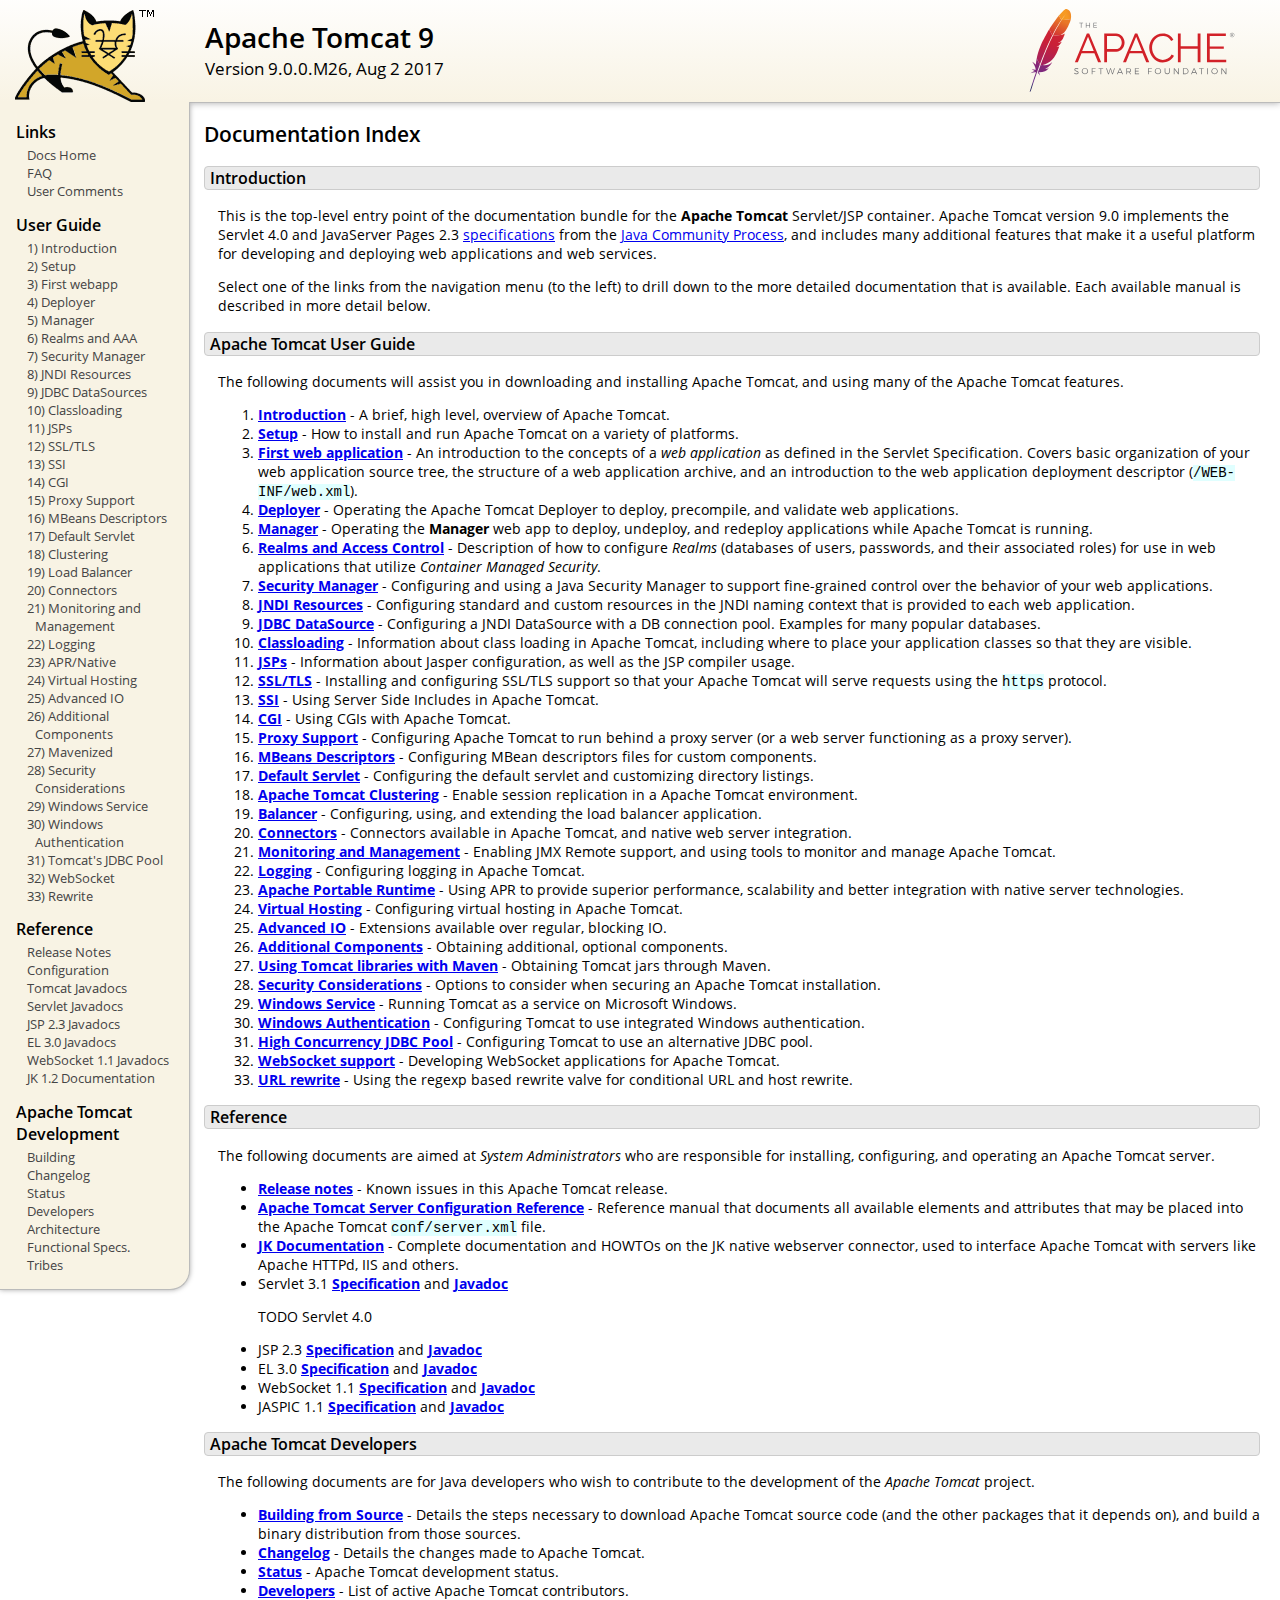
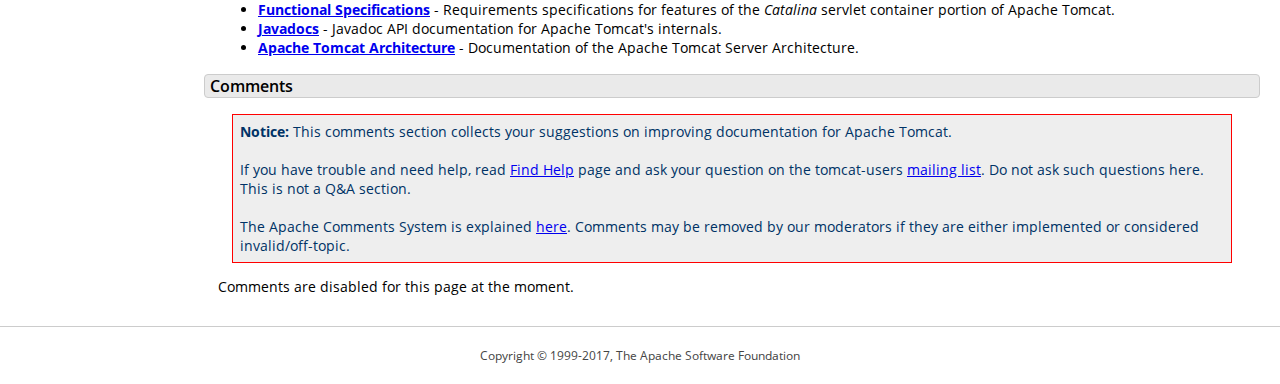
<file: angular/apache-tomcat-9.0.0.M26/webapps/docs/index.html>
<!DOCTYPE html SYSTEM "about:legacy-compat">
<html lang="en"><head><META http-equiv="Content-Type" content="text/html; charset=UTF-8"><link href="./images/docs-stylesheet.css" rel="stylesheet" type="text/css"><title>Apache Tomcat 9 (9.0.0.M26) - Documentation Index</title><meta name="author" content="Craig R. McClanahan"><meta name="author" content="Remy Maucherat"><meta name="author" content="Yoav Shapira"><script type="application/javascript" data-comments-identifier="tomcat-9.0-doc/index">
    "use strict"; // Enable strict mode

    (function() {
      var thisScript = document.currentScript;
      if (!thisScript) { // Workaround for IE <= 11
        var scripts = document.getElementsByTagName("script");
        thisScript = scripts[scripts.length - 1];
      }
      document.addEventListener("DOMContentLoaded", (function() {
        var commentsDiv = document.getElementById("comments_thread");
        var commentsShortname = "tomcat";
        var commentsIdentifier = "http://tomcat.apache.org/" +
          thisScript.getAttribute("data-comments-identifier") + ".html";

        (function(w, d) {
          if (w.location.hostname.toLowerCase() == "tomcat.apache.org") {
            var s = d.createElement("script");
            s.type = "application/javascript";
            s.async = true;
            s.src = "https://comments.apache.org/show_comments.lua?site=" +
              encodeURIComponent(commentsShortname) +
              "&page=" + encodeURIComponent(commentsIdentifier);
            d.head.appendChild(s);
          } else {
            commentsDiv.appendChild(d.createTextNode("Comments are disabled for this page at the moment."));
          }
        })(window, document);
      }), false);
    })();
  </script></head><body><div id="wrapper"><header><div id="header"><div><div><div class="logo noPrint"><a href="http://tomcat.apache.org/"><img alt="Tomcat Home" src="./images/tomcat.png"></a></div><div style="height: 1px;"></div><div class="asfLogo noPrint"><a href="http://www.apache.org/" target="_blank"><img src="./images/asf-logo.svg" alt="The Apache Software Foundation" style="width: 266px; height: 83px;"></a></div><h1>Apache Tomcat 9</h1><div class="versionInfo">
          Version 9.0.0.M26,
          <time datetime="2017-08-02">Aug 2 2017</time></div><div style="height: 1px;"></div><div style="clear: left;"></div></div></div></div></header><div id="middle"><div><div id="mainLeft" class="noprint"><div><nav><div><h2>Links</h2><ul><li><a href="index.html">Docs Home</a></li><li><a href="http://wiki.apache.org/tomcat/FAQ">FAQ</a></li><li><a href="#comments_section">User Comments</a></li></ul></div><div><h2>User Guide</h2><ul><li><a href="introduction.html">1) Introduction</a></li><li><a href="setup.html">2) Setup</a></li><li><a href="appdev/index.html">3) First webapp</a></li><li><a href="deployer-howto.html">4) Deployer</a></li><li><a href="manager-howto.html">5) Manager</a></li><li><a href="realm-howto.html">6) Realms and AAA</a></li><li><a href="security-manager-howto.html">7) Security Manager</a></li><li><a href="jndi-resources-howto.html">8) JNDI Resources</a></li><li><a href="jndi-datasource-examples-howto.html">9) JDBC DataSources</a></li><li><a href="class-loader-howto.html">10) Classloading</a></li><li><a href="jasper-howto.html">11) JSPs</a></li><li><a href="ssl-howto.html">12) SSL/TLS</a></li><li><a href="ssi-howto.html">13) SSI</a></li><li><a href="cgi-howto.html">14) CGI</a></li><li><a href="proxy-howto.html">15) Proxy Support</a></li><li><a href="mbeans-descriptors-howto.html">16) MBeans Descriptors</a></li><li><a href="default-servlet.html">17) Default Servlet</a></li><li><a href="cluster-howto.html">18) Clustering</a></li><li><a href="balancer-howto.html">19) Load Balancer</a></li><li><a href="connectors.html">20) Connectors</a></li><li><a href="monitoring.html">21) Monitoring and Management</a></li><li><a href="logging.html">22) Logging</a></li><li><a href="apr.html">23) APR/Native</a></li><li><a href="virtual-hosting-howto.html">24) Virtual Hosting</a></li><li><a href="aio.html">25) Advanced IO</a></li><li><a href="extras.html">26) Additional Components</a></li><li><a href="maven-jars.html">27) Mavenized</a></li><li><a href="security-howto.html">28) Security Considerations</a></li><li><a href="windows-service-howto.html">29) Windows Service</a></li><li><a href="windows-auth-howto.html">30) Windows Authentication</a></li><li><a href="jdbc-pool.html">31) Tomcat's JDBC Pool</a></li><li><a href="web-socket-howto.html">32) WebSocket</a></li><li><a href="rewrite.html">33) Rewrite</a></li></ul></div><div><h2>Reference</h2><ul><li><a href="RELEASE-NOTES.txt">Release Notes</a></li><li><a href="config/index.html">Configuration</a></li><li><a href="api/index.html">Tomcat Javadocs</a></li><li><a href="servletapi/index.html">Servlet Javadocs</a></li><li><a href="jspapi/index.html">JSP 2.3 Javadocs</a></li><li><a href="elapi/index.html">EL 3.0 Javadocs</a></li><li><a href="websocketapi/index.html">WebSocket 1.1 Javadocs</a></li><li><a href="http://tomcat.apache.org/connectors-doc/">JK 1.2 Documentation</a></li></ul></div><div><h2>Apache Tomcat Development</h2><ul><li><a href="building.html">Building</a></li><li><a href="changelog.html">Changelog</a></li><li><a href="http://wiki.apache.org/tomcat/TomcatVersions">Status</a></li><li><a href="developers.html">Developers</a></li><li><a href="architecture/index.html">Architecture</a></li><li><a href="funcspecs/index.html">Functional Specs.</a></li><li><a href="tribes/introduction.html">Tribes</a></li></ul></div></nav></div></div><div id="mainRight"><div id="content"><h2>Documentation Index</h2><h3 id="Introduction">Introduction</h3><div class="text">

<p>This is the top-level entry point of the documentation bundle for the
<strong>Apache Tomcat</strong> Servlet/JSP container.  Apache Tomcat version
9.0 implements the Servlet 4.0 and JavaServer Pages 2.3
<a href="http://wiki.apache.org/tomcat/Specifications">specifications</a> from the
<a href="http://www.jcp.org">Java Community Process</a>, and includes many
additional features that make it a useful platform for developing and deploying
web applications and web services.</p>

<p>Select one of the links from the navigation menu (to the left) to drill
down to the more detailed documentation that is available.  Each available
manual is described in more detail below.</p>

</div><h3 id="Apache_Tomcat_User_Guide">Apache Tomcat User Guide</h3><div class="text">

<p>The following documents will assist you in downloading and installing
Apache Tomcat, and using many of the Apache Tomcat features.</p>

<ol>
<li><a href="introduction.html"><strong>Introduction</strong></a> - A
    brief, high level, overview of Apache Tomcat.</li>
<li><a href="setup.html"><strong>Setup</strong></a> - How to install and run
    Apache Tomcat on a variety of platforms.</li>
<li><a href="appdev/index.html"><strong>First web application</strong></a>
    - An introduction to the concepts of a <em>web application</em> as defined
    in the Servlet Specification.  Covers basic organization of your web application
    source tree, the structure of a web application archive, and an
    introduction to the web application deployment descriptor
    (<code>/WEB-INF/web.xml</code>).</li>
<li><a href="deployer-howto.html"><strong>Deployer</strong></a> -
    Operating the Apache Tomcat Deployer to deploy, precompile, and validate web
    applications.</li>
<li><a href="manager-howto.html"><strong>Manager</strong></a> -
    Operating the <strong>Manager</strong> web app to deploy, undeploy, and
    redeploy applications while Apache Tomcat is running.</li>
<li><a href="realm-howto.html"><strong>Realms and Access Control</strong></a>
    - Description of how to configure <em>Realms</em> (databases of users,
    passwords, and their associated roles) for use in web applications that
    utilize <em>Container Managed Security</em>.</li>
<li><a href="security-manager-howto.html"><strong>Security Manager</strong></a>
    - Configuring and using a Java Security Manager to
    support fine-grained control over the behavior of your web applications.
    </li>
<li><a href="jndi-resources-howto.html"><strong>JNDI Resources</strong></a>
    - Configuring standard and custom resources in the JNDI naming context
    that is provided to each web application.</li>
<li><a href="jndi-datasource-examples-howto.html">
    <strong>JDBC DataSource</strong></a>
    - Configuring a JNDI DataSource with a DB connection pool.
    Examples for many popular databases.</li>
<li><a href="class-loader-howto.html"><strong>Classloading</strong></a>
    - Information about class loading in Apache Tomcat, including where to place
    your application classes so that they are visible.</li>
<li><a href="jasper-howto.html"><strong>JSPs</strong></a>
    - Information about Jasper configuration, as well as the JSP compiler
    usage.</li>
<li><a href="ssl-howto.html"><strong>SSL/TLS</strong></a> -
    Installing and configuring SSL/TLS support so that your Apache Tomcat will
    serve requests using the <code>https</code> protocol.</li>
<li><a href="ssi-howto.html"><strong>SSI</strong></a> -
    Using Server Side Includes in Apache Tomcat.</li>
<li><a href="cgi-howto.html"><strong>CGI</strong></a> -
    Using CGIs with Apache Tomcat.</li>
<li><a href="proxy-howto.html"><strong>Proxy Support</strong></a> -
    Configuring Apache Tomcat to run behind a proxy server (or a web server
    functioning as a proxy server).</li>
<li><a href="mbeans-descriptors-howto.html"><strong>MBeans Descriptors</strong></a> -
    Configuring MBean descriptors files for custom components.</li>
<li><a href="default-servlet.html"><strong>Default Servlet</strong></a> -
    Configuring the default servlet and customizing directory listings.</li>
<li><a href="cluster-howto.html"><strong>Apache Tomcat Clustering</strong></a> -
    Enable session replication in a Apache Tomcat environment.</li>
<li><a href="balancer-howto.html"><strong>Balancer</strong></a> -
    Configuring, using, and extending the load balancer application.</li>
<li><a href="connectors.html"><strong>Connectors</strong></a> -
    Connectors available in Apache Tomcat, and native web server integration.</li>
<li><a href="monitoring.html"><strong>Monitoring and Management</strong></a> -
    Enabling JMX Remote support, and using tools to monitor and manage Apache Tomcat.</li>
<li><a href="logging.html"><strong>Logging</strong></a> -
    Configuring logging in Apache Tomcat.</li>
<li><a href="apr.html"><strong>Apache Portable Runtime</strong></a> -
    Using APR to provide superior performance, scalability and better
    integration with native server technologies.</li>
<li><a href="virtual-hosting-howto.html"><strong>Virtual Hosting</strong></a> -
    Configuring virtual hosting in Apache Tomcat.</li>
<li><a href="aio.html"><strong>Advanced IO</strong></a> -
    Extensions available over regular, blocking IO.</li>
<li><a href="extras.html"><strong>Additional Components</strong></a> -
    Obtaining additional, optional components.</li>
<li><a href="maven-jars.html"><strong>Using Tomcat libraries with Maven</strong></a> -
    Obtaining Tomcat jars through Maven.</li>
<li><a href="security-howto.html"><strong>Security Considerations</strong></a> -
    Options to consider when securing an Apache Tomcat installation.</li>
<li><a href="windows-service-howto.html"><strong>Windows Service</strong></a> -
    Running Tomcat as a service on Microsoft Windows.</li>
<li><a href="windows-auth-howto.html"><strong>Windows Authentication</strong></a> -
    Configuring Tomcat to use integrated Windows authentication.</li>
<li><a href="jdbc-pool.html"><strong>High Concurrency JDBC Pool</strong></a> -
    Configuring Tomcat to use an alternative JDBC pool.</li>
<li><a href="web-socket-howto.html"><strong>WebSocket support</strong></a> -
    Developing WebSocket applications for Apache Tomcat.</li>
<li><a href="rewrite.html"><strong>URL rewrite</strong></a> -
    Using the regexp based rewrite valve for conditional URL and host rewrite.</li>

</ol>

</div><h3 id="Reference">Reference</h3><div class="text">

<p>The following documents are aimed at <em>System Administrators</em> who
are responsible for installing, configuring, and operating an Apache Tomcat server.
</p>
<ul>
<li><a href="RELEASE-NOTES.txt"><strong>Release notes</strong></a>
    - Known issues in this Apache Tomcat release.
    </li>
<li><a href="config/index.html"><strong>Apache Tomcat Server Configuration Reference</strong></a>
    - Reference manual that documents all available elements and attributes
      that may be placed into the Apache Tomcat <code>conf/server.xml</code> file.
    </li>
<li><a href="http://tomcat.apache.org/connectors-doc/index.html"><strong>JK Documentation</strong></a>
    - Complete documentation and HOWTOs on the JK native webserver connector,
      used to interface Apache Tomcat with servers like Apache HTTPd, IIS
      and others.</li>
<li>Servlet 3.1
    <a href="http://jcp.org/aboutJava/communityprocess/final/jsr340/index.html">
    <strong>Specification</strong></a> and
    <a href="http://docs.oracle.com/javaee/7/api/javax/servlet/package-summary.html">
    <strong>Javadoc</strong></a>
    <p>TODO Servlet 4.0</p>
    </li>
<li>JSP 2.3
    <a href="http://jcp.org/aboutJava/communityprocess/mrel/jsr245/index2.html">
    <strong>Specification</strong></a> and
    <a href="http://docs.oracle.com/javaee/7/api/javax/servlet/jsp/package-summary.html">
    <strong>Javadoc</strong></a>
    </li>
<li>EL 3.0
    <a href="http://jcp.org/aboutJava/communityprocess/final/jsr341/index.html">
    <strong>Specification</strong></a> and
    <a href="http://docs.oracle.com/javaee/7/api/javax/el/package-summary.html">
    <strong>Javadoc</strong></a>
    </li>
<li>WebSocket 1.1
    <a href="https://jcp.org/aboutJava/communityprocess/mrel/jsr356/index.html">
    <strong>Specification</strong></a> and
    <a href="http://docs.oracle.com/javaee/7/api/javax/websocket/package-summary.html">
    <strong>Javadoc</strong></a>
    </li>
<li>JASPIC 1.1
    <a href="https://jcp.org/aboutJava/communityprocess/mrel/jsr196/index.html">
    <strong>Specification</strong></a> and
    <a href="http://docs.oracle.com/javaee/7/api/javax/security/auth/message/package-summary.html">
    <strong>Javadoc</strong></a>
    </li>
</ul>

</div><h3 id="Apache_Tomcat_Developers">Apache Tomcat Developers</h3><div class="text">

<p>The following documents are for Java developers who wish to contribute to
the development of the <em>Apache Tomcat</em> project.</p>
<ul>
<li><a href="building.html"><strong>Building from Source</strong></a> -
    Details the steps necessary to download Apache Tomcat source code (and the
    other packages that it depends on), and build a binary distribution from
    those sources.
    </li>
<li><a href="changelog.html"><strong>Changelog</strong></a> - Details the
    changes made to Apache Tomcat.
    </li>
<li><a href="http://wiki.apache.org/tomcat/TomcatVersions"><strong>Status</strong></a> -
    Apache Tomcat development status.
    </li>
<li><a href="developers.html"><strong>Developers</strong></a> - List of active
    Apache Tomcat contributors.
    </li>
<li><a href="funcspecs/index.html"><strong>Functional Specifications</strong></a>
    - Requirements specifications for features of the <em>Catalina</em> servlet
    container portion of Apache Tomcat.</li>
<li><a href="api/index.html"><strong>Javadocs</strong></a>
    - Javadoc API documentation for Apache Tomcat's internals.</li>
<li><a href="architecture/index.html"><strong>Apache Tomcat Architecture</strong></a>
    - Documentation of the Apache Tomcat Server Architecture.</li>
</ul>

</div><div class="noprint"><h3 id="comments_section">
                  Comments
                </h3><div class="text"><p class="notice"><strong>Notice: </strong>This comments section collects your suggestions
                    on improving documentation for Apache Tomcat.<br><br>
                    If you have trouble and need help, read
                    <a href="http://tomcat.apache.org/findhelp.html">Find Help</a> page
                    and ask your question on the tomcat-users
                    <a href="http://tomcat.apache.org/lists.html">mailing list</a>.
                    Do not ask such questions here. This is not a Q&amp;A section.<br><br>
                    The Apache Comments System is explained <a href="./comments.html">here</a>.
                    Comments may be removed by our moderators if they are either
                    implemented or considered invalid/off-topic.
                  </p><div id="comments_thread"></div></div></div></div></div></div></div><footer><div id="footer">
    Copyright &copy; 1999-2017, The Apache Software Foundation
  </div></footer></div></body></html>
</file>
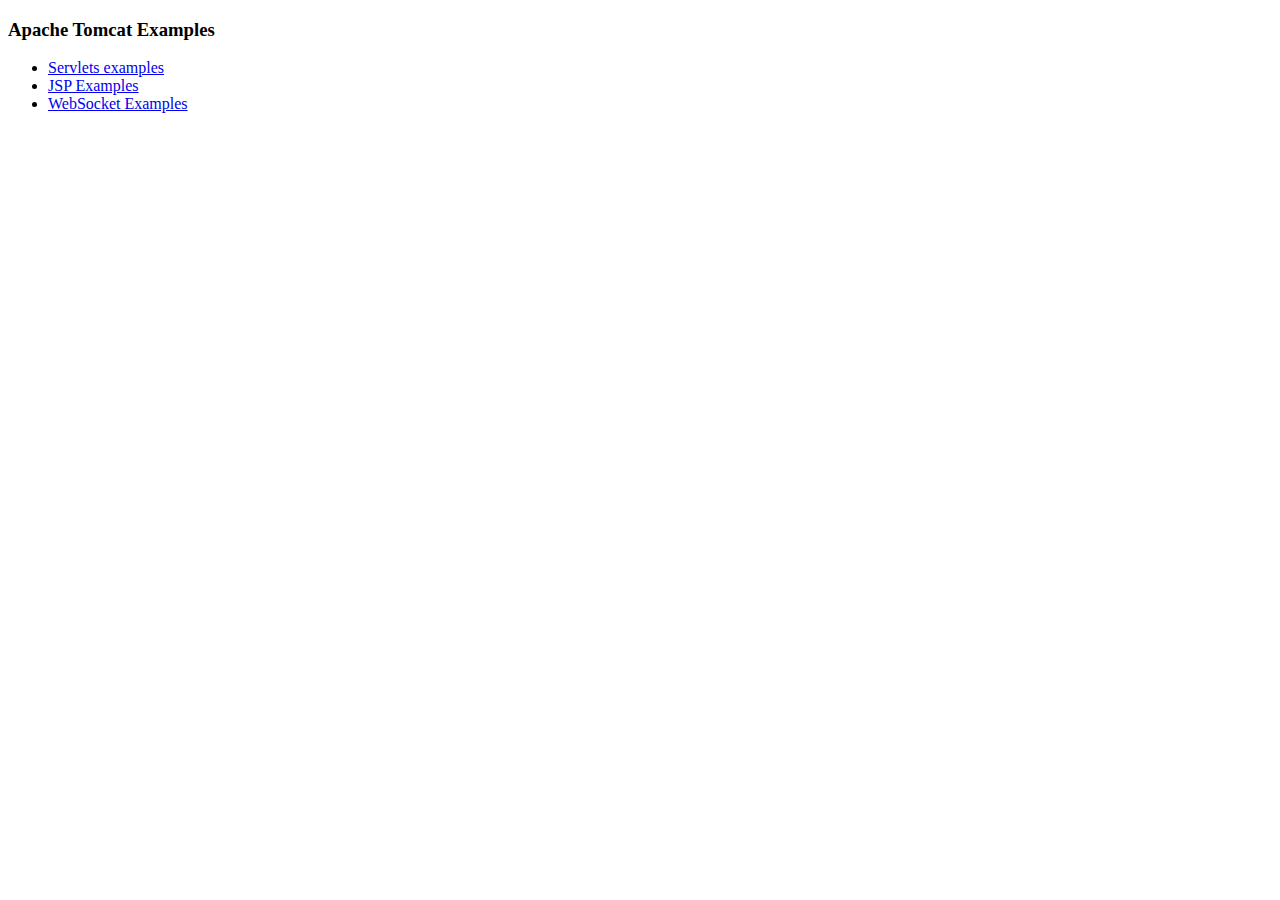
<file: angular/apache-tomcat-9.0.0.M26/webapps/examples/index.html>
<!--
  Licensed to the Apache Software Foundation (ASF) under one or more
  contributor license agreements.  See the NOTICE file distributed with
  this work for additional information regarding copyright ownership.
  The ASF licenses this file to You under the Apache License, Version 2.0
  (the "License"); you may not use this file except in compliance with
  the License.  You may obtain a copy of the License at

      http://www.apache.org/licenses/LICENSE-2.0

  Unless required by applicable law or agreed to in writing, software
  distributed under the License is distributed on an "AS IS" BASIS,
  WITHOUT WARRANTIES OR CONDITIONS OF ANY KIND, either express or implied.
  See the License for the specific language governing permissions and
  limitations under the License.
-->
<!DOCTYPE HTML><html lang="en"><head>
<meta charset="UTF-8">
<title>Apache Tomcat Examples</title>
</head>
<body>
<p>
<h3>Apache Tomcat Examples</H3>
<p></p>
<ul>
<li><a href="servlets">Servlets examples</a></li>
<li><a href="jsp">JSP Examples</a></li>
<li><a href="websocket/index.xhtml">WebSocket Examples</a></li>
</ul>
</body></html>
</file>
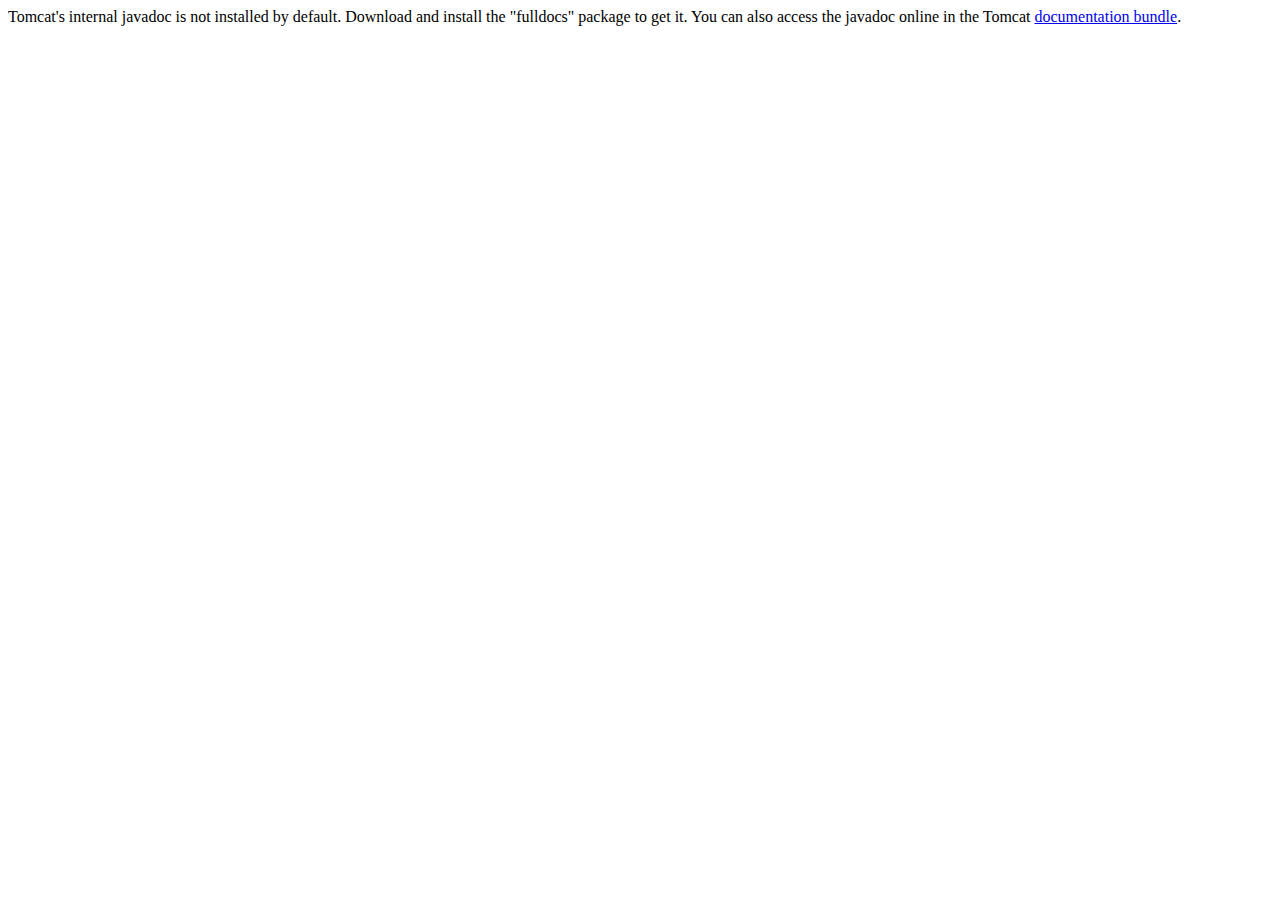
<file: angular/apache-tomcat-9.0.0.M26/webapps/docs/api/index.html>
<!--
  Licensed to the Apache Software Foundation (ASF) under one or more
  contributor license agreements.  See the NOTICE file distributed with
  this work for additional information regarding copyright ownership.
  The ASF licenses this file to You under the Apache License, Version 2.0
  (the "License"); you may not use this file except in compliance with
  the License.  You may obtain a copy of the License at

      http://www.apache.org/licenses/LICENSE-2.0

  Unless required by applicable law or agreed to in writing, software
  distributed under the License is distributed on an "AS IS" BASIS,
  WITHOUT WARRANTIES OR CONDITIONS OF ANY KIND, either express or implied.
  See the License for the specific language governing permissions and
  limitations under the License.
-->
<!DOCTYPE html>
<html>
    <head>
    <meta charset="UTF-8" />
    <title>API docs</title>
</head>

<body>

Tomcat's internal javadoc is not installed by default. Download and install
the "fulldocs" package to get it.

You can also access the javadoc online in the Tomcat
<a href="http://tomcat.apache.org/tomcat-9.0-doc/">
documentation bundle</a>.

</body>
</html>
</file>
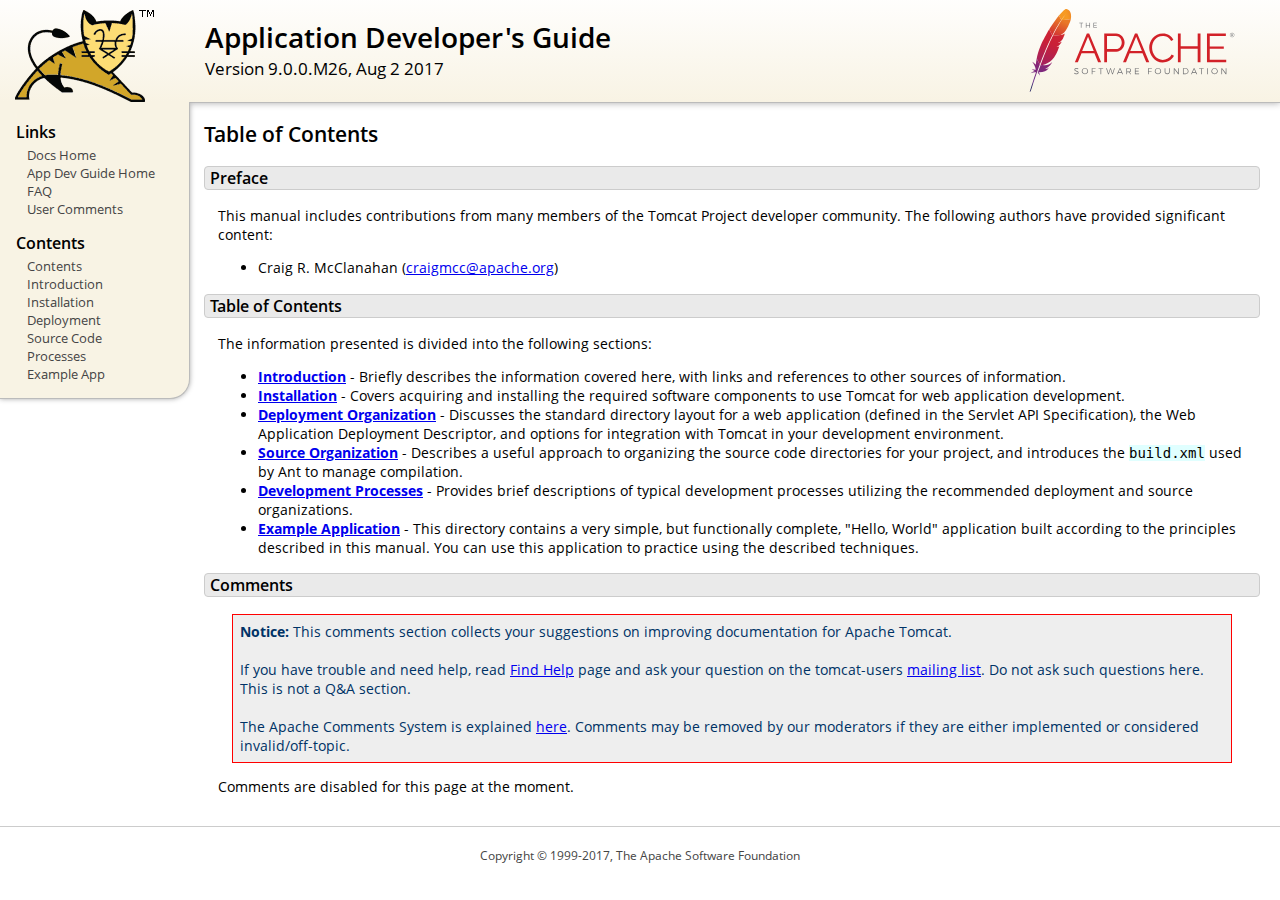
<file: angular/apache-tomcat-9.0.0.M26/webapps/docs/appdev/index.html>
<!DOCTYPE html SYSTEM "about:legacy-compat">
<html lang="en"><head><META http-equiv="Content-Type" content="text/html; charset=UTF-8"><link href="../images/docs-stylesheet.css" rel="stylesheet" type="text/css"><title>Application Developer's Guide (9.0.0.M26) - Table of Contents</title><meta name="author" content="Craig R. McClanahan"><script type="application/javascript" data-comments-identifier="tomcat-9.0-doc/appdev/index">
    "use strict"; // Enable strict mode

    (function() {
      var thisScript = document.currentScript;
      if (!thisScript) { // Workaround for IE <= 11
        var scripts = document.getElementsByTagName("script");
        thisScript = scripts[scripts.length - 1];
      }
      document.addEventListener("DOMContentLoaded", (function() {
        var commentsDiv = document.getElementById("comments_thread");
        var commentsShortname = "tomcat";
        var commentsIdentifier = "http://tomcat.apache.org/" +
          thisScript.getAttribute("data-comments-identifier") + ".html";

        (function(w, d) {
          if (w.location.hostname.toLowerCase() == "tomcat.apache.org") {
            var s = d.createElement("script");
            s.type = "application/javascript";
            s.async = true;
            s.src = "https://comments.apache.org/show_comments.lua?site=" +
              encodeURIComponent(commentsShortname) +
              "&page=" + encodeURIComponent(commentsIdentifier);
            d.head.appendChild(s);
          } else {
            commentsDiv.appendChild(d.createTextNode("Comments are disabled for this page at the moment."));
          }
        })(window, document);
      }), false);
    })();
  </script></head><body><div id="wrapper"><header><div id="header"><div><div><div class="logo noPrint"><a href="http://tomcat.apache.org/"><img alt="Tomcat Home" src="../images/tomcat.png"></a></div><div style="height: 1px;"></div><div class="asfLogo noPrint"><a href="http://www.apache.org/" target="_blank"><img src="../images/asf-logo.svg" alt="The Apache Software Foundation" style="width: 266px; height: 83px;"></a></div><h1>Application Developer's Guide</h1><div class="versionInfo">
          Version 9.0.0.M26,
          <time datetime="2017-08-02">Aug 2 2017</time></div><div style="height: 1px;"></div><div style="clear: left;"></div></div></div></div></header><div id="middle"><div><div id="mainLeft" class="noprint"><div><nav><div><h2>Links</h2><ul><li><a href="../index.html">Docs Home</a></li><li><a href="index.html">App Dev Guide Home</a></li><li><a href="http://wiki.apache.org/tomcat/FAQ">FAQ</a></li><li><a href="#comments_section">User Comments</a></li></ul></div><div><h2>Contents</h2><ul><li><a href="index.html">Contents</a></li><li><a href="introduction.html">Introduction</a></li><li><a href="installation.html">Installation</a></li><li><a href="deployment.html">Deployment</a></li><li><a href="source.html">Source Code</a></li><li><a href="processes.html">Processes</a></li><li><a href="sample/">Example App</a></li></ul></div></nav></div></div><div id="mainRight"><div id="content"><h2>Table of Contents</h2><h3 id="Preface">Preface</h3><div class="text">

<p>This manual includes contributions from many members of the Tomcat Project
developer community.  The following authors have provided significant content:
</p>
<ul>
<li>Craig R. McClanahan
    (<a href="mailto:craigmcc@apache.org">craigmcc@apache.org</a>)</li>
</ul>

</div><h3 id="Table_of_Contents">Table of Contents</h3><div class="text">

<p>The information presented is divided into the following sections:</p>
<ul>
<li><a href="introduction.html"><strong>Introduction</strong></a> -
    Briefly describes the information covered here, with
    links and references to other sources of information.</li>
<li><a href="installation.html"><strong>Installation</strong></a> -
    Covers acquiring and installing the required software
    components to use Tomcat for web application development.</li>
<li><a href="deployment.html"><strong>Deployment Organization</strong></a> -
    Discusses the standard directory layout for a web application
    (defined in the Servlet API Specification), the Web Application
    Deployment Descriptor, and options for integration with Tomcat
    in your development environment.</li>
<li><a href="source.html"><strong>Source Organization</strong></a> -
    Describes a useful approach to organizing the source code
    directories for your project, and introduces the
    <code>build.xml</code> used by Ant to manage compilation.</li>
<li><a href="processes.html"><strong>Development Processes</strong></a> -
    Provides brief descriptions of typical development processes
    utilizing the recommended deployment and source organizations.</li>
<li><a href="sample/" target="_blank"><strong>Example Application</strong></a> -
    This directory contains a very simple, but functionally complete,
    "Hello, World" application built according to the principles
    described in this manual.  You can use this application to
    practice using the described techniques.</li>
</ul>

</div><div class="noprint"><h3 id="comments_section">
                  Comments
                </h3><div class="text"><p class="notice"><strong>Notice: </strong>This comments section collects your suggestions
                    on improving documentation for Apache Tomcat.<br><br>
                    If you have trouble and need help, read
                    <a href="http://tomcat.apache.org/findhelp.html">Find Help</a> page
                    and ask your question on the tomcat-users
                    <a href="http://tomcat.apache.org/lists.html">mailing list</a>.
                    Do not ask such questions here. This is not a Q&amp;A section.<br><br>
                    The Apache Comments System is explained <a href="../comments.html">here</a>.
                    Comments may be removed by our moderators if they are either
                    implemented or considered invalid/off-topic.
                  </p><div id="comments_thread"></div></div></div></div></div></div></div><footer><div id="footer">
    Copyright &copy; 1999-2017, The Apache Software Foundation
  </div></footer></div></body></html>
</file>
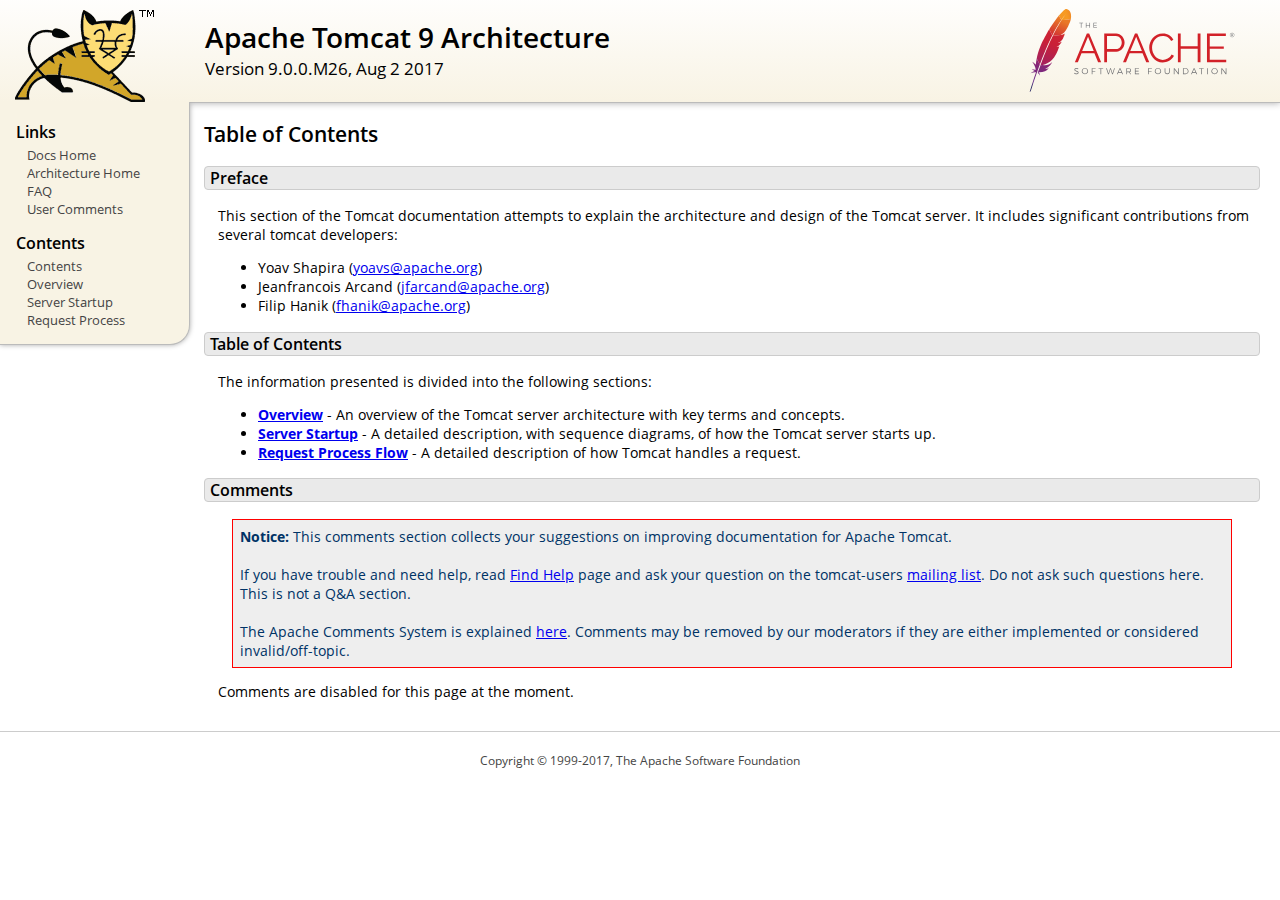
<file: angular/apache-tomcat-9.0.0.M26/webapps/docs/architecture/index.html>
<!DOCTYPE html SYSTEM "about:legacy-compat">
<html lang="en"><head><META http-equiv="Content-Type" content="text/html; charset=UTF-8"><link href="../images/docs-stylesheet.css" rel="stylesheet" type="text/css"><title>Apache Tomcat 9 Architecture (9.0.0.M26) - Table of Contents</title><meta name="author" content="Yoav Shapira"><script type="application/javascript" data-comments-identifier="tomcat-9.0-doc/architecture/index">
    "use strict"; // Enable strict mode

    (function() {
      var thisScript = document.currentScript;
      if (!thisScript) { // Workaround for IE <= 11
        var scripts = document.getElementsByTagName("script");
        thisScript = scripts[scripts.length - 1];
      }
      document.addEventListener("DOMContentLoaded", (function() {
        var commentsDiv = document.getElementById("comments_thread");
        var commentsShortname = "tomcat";
        var commentsIdentifier = "http://tomcat.apache.org/" +
          thisScript.getAttribute("data-comments-identifier") + ".html";

        (function(w, d) {
          if (w.location.hostname.toLowerCase() == "tomcat.apache.org") {
            var s = d.createElement("script");
            s.type = "application/javascript";
            s.async = true;
            s.src = "https://comments.apache.org/show_comments.lua?site=" +
              encodeURIComponent(commentsShortname) +
              "&page=" + encodeURIComponent(commentsIdentifier);
            d.head.appendChild(s);
          } else {
            commentsDiv.appendChild(d.createTextNode("Comments are disabled for this page at the moment."));
          }
        })(window, document);
      }), false);
    })();
  </script></head><body><div id="wrapper"><header><div id="header"><div><div><div class="logo noPrint"><a href="http://tomcat.apache.org/"><img alt="Tomcat Home" src="../images/tomcat.png"></a></div><div style="height: 1px;"></div><div class="asfLogo noPrint"><a href="http://www.apache.org/" target="_blank"><img src="../images/asf-logo.svg" alt="The Apache Software Foundation" style="width: 266px; height: 83px;"></a></div><h1>Apache Tomcat 9 Architecture</h1><div class="versionInfo">
          Version 9.0.0.M26,
          <time datetime="2017-08-02">Aug 2 2017</time></div><div style="height: 1px;"></div><div style="clear: left;"></div></div></div></div></header><div id="middle"><div><div id="mainLeft" class="noprint"><div><nav><div><h2>Links</h2><ul><li><a href="../index.html">Docs Home</a></li><li><a href="index.html">Architecture Home</a></li><li><a href="http://wiki.apache.org/tomcat/FAQ">FAQ</a></li><li><a href="#comments_section">User Comments</a></li></ul></div><div><h2>Contents</h2><ul><li><a href="index.html">Contents</a></li><li><a href="overview.html">Overview</a></li><li><a href="startup.html">Server Startup</a></li><li><a href="requestProcess.html">Request Process</a></li></ul></div></nav></div></div><div id="mainRight"><div id="content"><h2>Table of Contents</h2><h3 id="Preface">Preface</h3><div class="text">

<p>This section of the Tomcat documentation attempts to explain
the architecture and design of the Tomcat server.  It includes significant
contributions from several tomcat developers:
</p>
<ul>
<li>Yoav Shapira
    (<a href="mailto:yoavs@apache.org">yoavs@apache.org</a>)</li>
<li>Jeanfrancois Arcand
    (<a href="mailto:jfarcand@apache.org">jfarcand@apache.org</a>)</li>
<li>Filip Hanik
    (<a href="mailto:fhanik@apache.org">fhanik@apache.org</a>)</li>
</ul>

</div><h3 id="Table_of_Contents">Table of Contents</h3><div class="text">

<p>The information presented is divided into the following sections:</p>
<ul>
<li><a href="overview.html"><strong>Overview</strong></a> -
    An overview of the Tomcat server architecture with key terms
    and concepts.</li>
<li><a href="startup.html"><strong>Server Startup</strong></a> -
    A detailed description, with sequence diagrams, of how the Tomcat
    server starts up.</li>
<li><a href="requestProcess.html"><strong>Request Process Flow</strong></a> -
    A detailed description of how Tomcat handles a request.</li>
</ul>

</div><div class="noprint"><h3 id="comments_section">
                  Comments
                </h3><div class="text"><p class="notice"><strong>Notice: </strong>This comments section collects your suggestions
                    on improving documentation for Apache Tomcat.<br><br>
                    If you have trouble and need help, read
                    <a href="http://tomcat.apache.org/findhelp.html">Find Help</a> page
                    and ask your question on the tomcat-users
                    <a href="http://tomcat.apache.org/lists.html">mailing list</a>.
                    Do not ask such questions here. This is not a Q&amp;A section.<br><br>
                    The Apache Comments System is explained <a href="../comments.html">here</a>.
                    Comments may be removed by our moderators if they are either
                    implemented or considered invalid/off-topic.
                  </p><div id="comments_thread"></div></div></div></div></div></div></div><footer><div id="footer">
    Copyright &copy; 1999-2017, The Apache Software Foundation
  </div></footer></div></body></html>
</file>
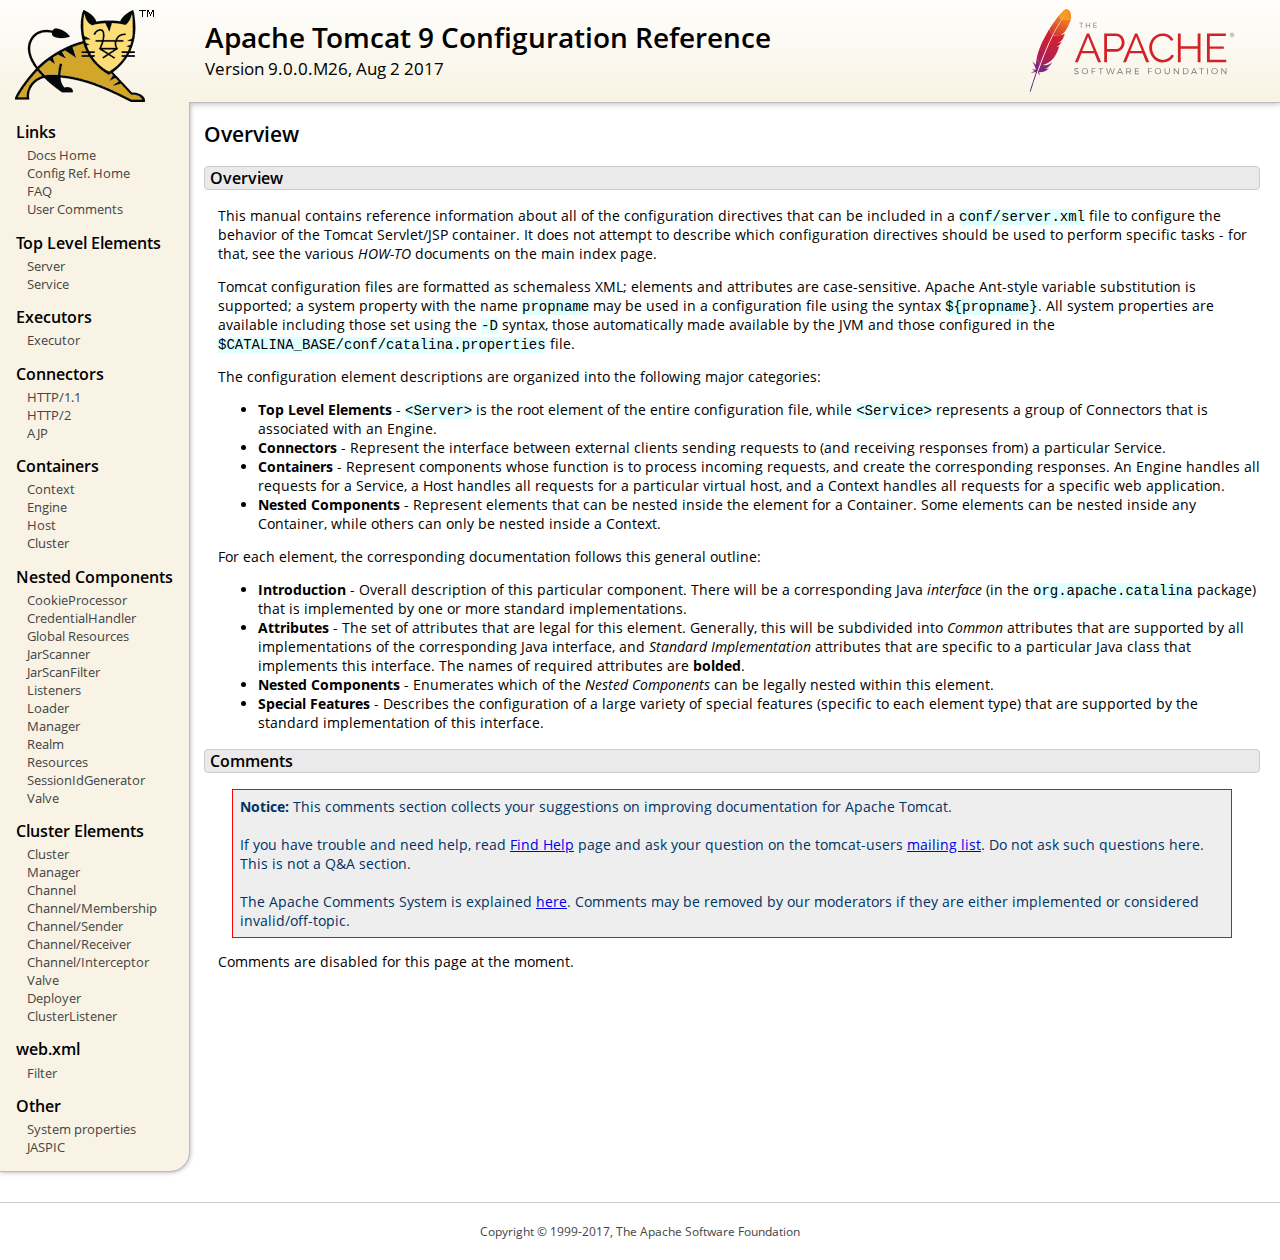
<file: angular/apache-tomcat-9.0.0.M26/webapps/docs/config/index.html>
<!DOCTYPE html SYSTEM "about:legacy-compat">
<html lang="en"><head><META http-equiv="Content-Type" content="text/html; charset=UTF-8"><link href="../images/docs-stylesheet.css" rel="stylesheet" type="text/css"><title>Apache Tomcat 9 Configuration Reference (9.0.0.M26) - Overview</title><meta name="author" content="Craig R. McClanahan"><script type="application/javascript" data-comments-identifier="tomcat-9.0-doc/config/index">
    "use strict"; // Enable strict mode

    (function() {
      var thisScript = document.currentScript;
      if (!thisScript) { // Workaround for IE <= 11
        var scripts = document.getElementsByTagName("script");
        thisScript = scripts[scripts.length - 1];
      }
      document.addEventListener("DOMContentLoaded", (function() {
        var commentsDiv = document.getElementById("comments_thread");
        var commentsShortname = "tomcat";
        var commentsIdentifier = "http://tomcat.apache.org/" +
          thisScript.getAttribute("data-comments-identifier") + ".html";

        (function(w, d) {
          if (w.location.hostname.toLowerCase() == "tomcat.apache.org") {
            var s = d.createElement("script");
            s.type = "application/javascript";
            s.async = true;
            s.src = "https://comments.apache.org/show_comments.lua?site=" +
              encodeURIComponent(commentsShortname) +
              "&page=" + encodeURIComponent(commentsIdentifier);
            d.head.appendChild(s);
          } else {
            commentsDiv.appendChild(d.createTextNode("Comments are disabled for this page at the moment."));
          }
        })(window, document);
      }), false);
    })();
  </script></head><body><div id="wrapper"><header><div id="header"><div><div><div class="logo noPrint"><a href="http://tomcat.apache.org/"><img alt="Tomcat Home" src="../images/tomcat.png"></a></div><div style="height: 1px;"></div><div class="asfLogo noPrint"><a href="http://www.apache.org/" target="_blank"><img src="../images/asf-logo.svg" alt="The Apache Software Foundation" style="width: 266px; height: 83px;"></a></div><h1>Apache Tomcat 9 Configuration Reference</h1><div class="versionInfo">
          Version 9.0.0.M26,
          <time datetime="2017-08-02">Aug 2 2017</time></div><div style="height: 1px;"></div><div style="clear: left;"></div></div></div></div></header><div id="middle"><div><div id="mainLeft" class="noprint"><div><nav><div><h2>Links</h2><ul><li><a href="../index.html">Docs Home</a></li><li><a href="index.html">Config Ref. Home</a></li><li><a href="http://wiki.apache.org/tomcat/FAQ">FAQ</a></li><li><a href="#comments_section">User Comments</a></li></ul></div><div><h2>Top Level Elements</h2><ul><li><a href="server.html">Server</a></li><li><a href="service.html">Service</a></li></ul></div><div><h2>Executors</h2><ul><li><a href="executor.html">Executor</a></li></ul></div><div><h2>Connectors</h2><ul><li><a href="http.html">HTTP/1.1</a></li><li><a href="http2.html">HTTP/2</a></li><li><a href="ajp.html">AJP</a></li></ul></div><div><h2>Containers</h2><ul><li><a href="context.html">Context</a></li><li><a href="engine.html">Engine</a></li><li><a href="host.html">Host</a></li><li><a href="cluster.html">Cluster</a></li></ul></div><div><h2>Nested Components</h2><ul><li><a href="cookie-processor.html">CookieProcessor</a></li><li><a href="credentialhandler.html">CredentialHandler</a></li><li><a href="globalresources.html">Global Resources</a></li><li><a href="jar-scanner.html">JarScanner</a></li><li><a href="jar-scan-filter.html">JarScanFilter</a></li><li><a href="listeners.html">Listeners</a></li><li><a href="loader.html">Loader</a></li><li><a href="manager.html">Manager</a></li><li><a href="realm.html">Realm</a></li><li><a href="resources.html">Resources</a></li><li><a href="sessionidgenerator.html">SessionIdGenerator</a></li><li><a href="valve.html">Valve</a></li></ul></div><div><h2>Cluster Elements</h2><ul><li><a href="cluster.html">Cluster</a></li><li><a href="cluster-manager.html">Manager</a></li><li><a href="cluster-channel.html">Channel</a></li><li><a href="cluster-membership.html">Channel/Membership</a></li><li><a href="cluster-sender.html">Channel/Sender</a></li><li><a href="cluster-receiver.html">Channel/Receiver</a></li><li><a href="cluster-interceptor.html">Channel/Interceptor</a></li><li><a href="cluster-valve.html">Valve</a></li><li><a href="cluster-deployer.html">Deployer</a></li><li><a href="cluster-listener.html">ClusterListener</a></li></ul></div><div><h2>web.xml</h2><ul><li><a href="filter.html">Filter</a></li></ul></div><div><h2>Other</h2><ul><li><a href="systemprops.html">System properties</a></li><li><a href="jaspic.html">JASPIC</a></li></ul></div></nav></div></div><div id="mainRight"><div id="content"><h2>Overview</h2><h3 id="Overview">Overview</h3><div class="text">

<p>This manual contains reference information about all of the configuration
directives that can be included in a <code>conf/server.xml</code> file to
configure the behavior of the Tomcat Servlet/JSP container.  It does not
attempt to describe which configuration directives should be used to perform
specific tasks - for that, see the various <em>HOW-TO</em> documents on the
main index page.</p>

<p>Tomcat configuration files are formatted as schemaless XML; elements and
attributes are case-sensitive. Apache Ant-style variable substitution
is supported; a system property with the name <code>propname</code> may be
used in a configuration file using the syntax <code>${propname}</code>. All
system properties are available including those set using the <code>-D</code>
syntax, those automatically made available by the JVM and those configured in
the <code>$CATALINA_BASE/conf/catalina.properties</code> file.
</p>

<p>The configuration element descriptions are organized into the following
major categories:</p>
<ul>
<li><strong>Top Level Elements</strong> - <code>&lt;Server&gt;</code> is the
    root element of the entire configuration file, while
    <code>&lt;Service&gt;</code> represents a group of Connectors that is
    associated with an Engine.</li>
<li><strong>Connectors</strong> - Represent the interface between external
    clients sending requests to (and receiving responses from) a particular
    Service.</li>
<li><strong>Containers</strong> - Represent components whose function is to
    process incoming requests, and create the corresponding responses.
    An Engine handles all requests for a Service, a Host handles all requests
    for a particular virtual host, and a Context handles all requests for a
    specific web application.</li>
<li><strong>Nested Components</strong> - Represent elements that can be
    nested inside the element for a Container.  Some elements can be nested
    inside any Container, while others can only be nested inside a
    Context.</li>
</ul>

<p>For each element, the corresponding documentation follows this general
outline:</p>
<ul>
<li><strong>Introduction</strong> - Overall description of this particular
    component.  There will be a corresponding Java <em>interface</em> (in
    the <code>org.apache.catalina</code> package) that is implemented by one
    or more standard implementations.</li>
<li><strong>Attributes</strong> - The set of attributes that are legal for
    this element.  Generally, this will be subdivided into <em>Common</em>
    attributes that are supported by all implementations of the corresponding
    Java interface, and <em>Standard Implementation</em> attributes that are
    specific to a particular Java class that implements this interface.
    The names of required attributes are <strong>bolded</strong>.</li>
<li><strong>Nested Components</strong> - Enumerates which of the <em>Nested
    Components</em> can be legally nested within this element.</li>
<li><strong>Special Features</strong> - Describes the configuration of a large
    variety of special features (specific to each element type) that are
    supported by the standard implementation of this interface.</li>
</ul>

</div><div class="noprint"><h3 id="comments_section">
                  Comments
                </h3><div class="text"><p class="notice"><strong>Notice: </strong>This comments section collects your suggestions
                    on improving documentation for Apache Tomcat.<br><br>
                    If you have trouble and need help, read
                    <a href="http://tomcat.apache.org/findhelp.html">Find Help</a> page
                    and ask your question on the tomcat-users
                    <a href="http://tomcat.apache.org/lists.html">mailing list</a>.
                    Do not ask such questions here. This is not a Q&amp;A section.<br><br>
                    The Apache Comments System is explained <a href="../comments.html">here</a>.
                    Comments may be removed by our moderators if they are either
                    implemented or considered invalid/off-topic.
                  </p><div id="comments_thread"></div></div></div></div></div></div></div><footer><div id="footer">
    Copyright &copy; 1999-2017, The Apache Software Foundation
  </div></footer></div></body></html>
</file>
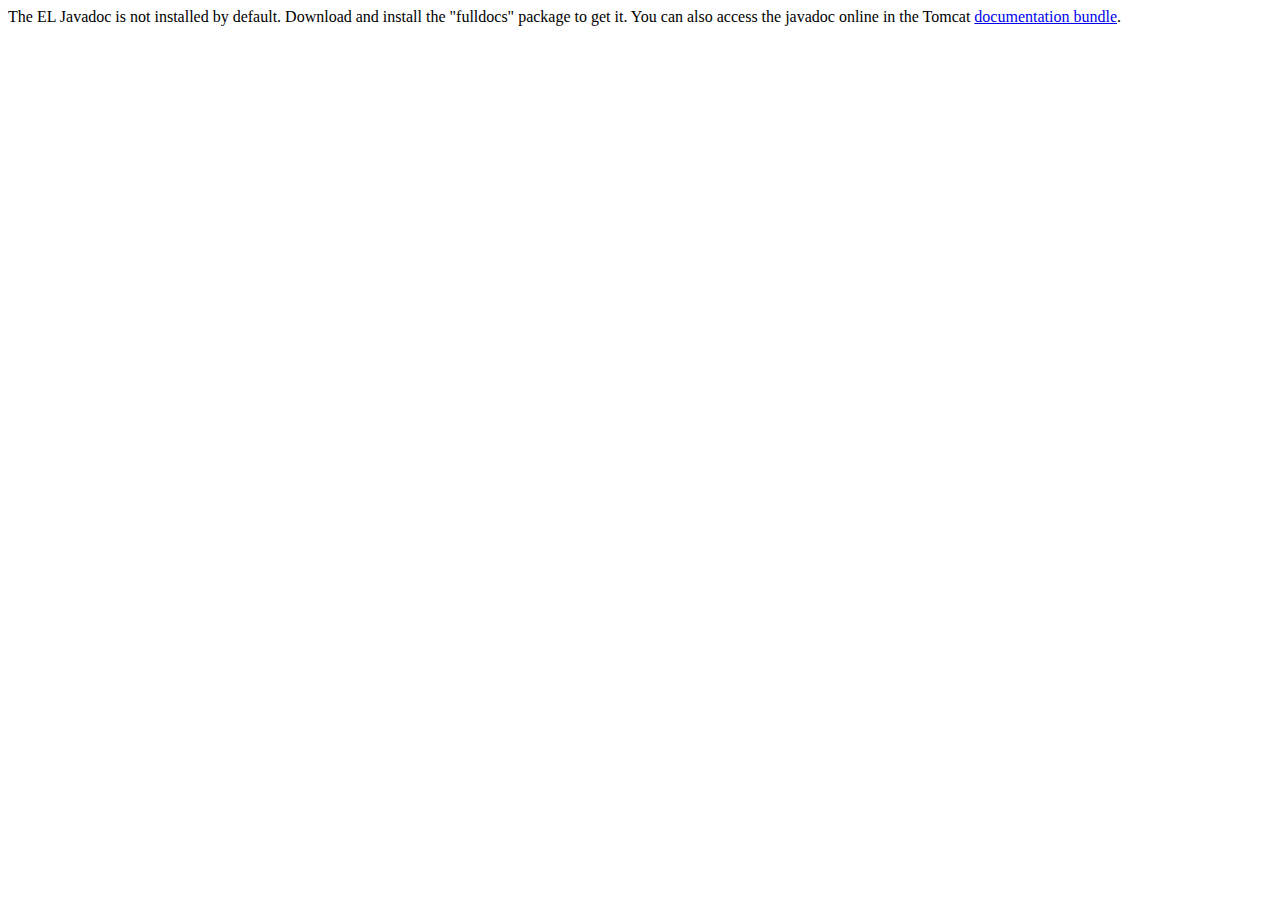
<file: angular/apache-tomcat-9.0.0.M26/webapps/docs/elapi/index.html>
<!--
  Licensed to the Apache Software Foundation (ASF) under one or more
  contributor license agreements.  See the NOTICE file distributed with
  this work for additional information regarding copyright ownership.
  The ASF licenses this file to You under the Apache License, Version 2.0
  (the "License"); you may not use this file except in compliance with
  the License.  You may obtain a copy of the License at

      http://www.apache.org/licenses/LICENSE-2.0

  Unless required by applicable law or agreed to in writing, software
  distributed under the License is distributed on an "AS IS" BASIS,
  WITHOUT WARRANTIES OR CONDITIONS OF ANY KIND, either express or implied.
  See the License for the specific language governing permissions and
  limitations under the License.
-->
<!DOCTYPE html>
<html>
    <head>
    <meta charset="UTF-8" />
    <title>API docs</title>
</head>

<body>

The EL Javadoc is not installed by default. Download and install
the "fulldocs" package to get it.

You can also access the javadoc online in the Tomcat
<a href="http://tomcat.apache.org/tomcat-9.0-doc/">
documentation bundle</a>.

</body>
</html>
</file>
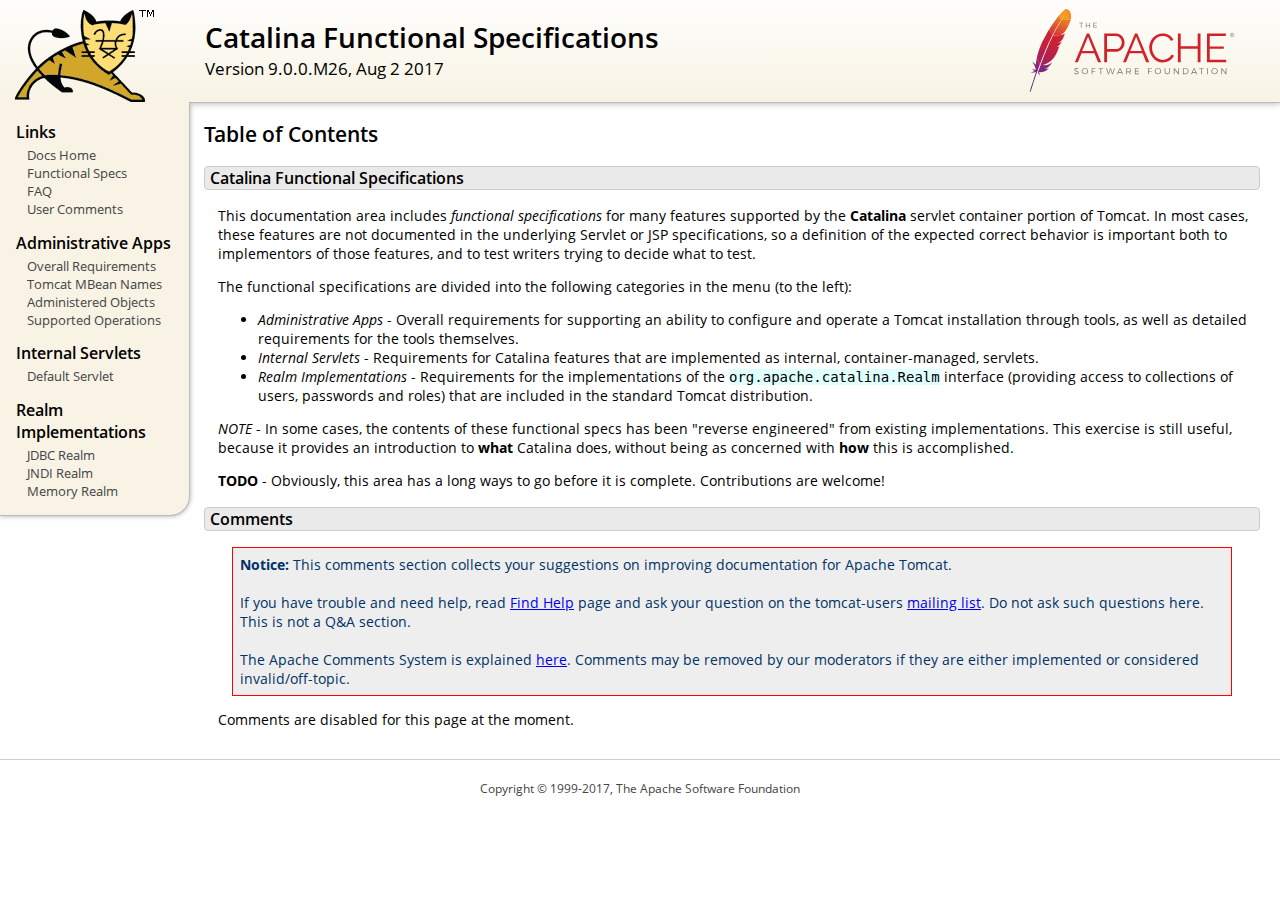
<file: angular/apache-tomcat-9.0.0.M26/webapps/docs/funcspecs/index.html>
<!DOCTYPE html SYSTEM "about:legacy-compat">
<html lang="en"><head><META http-equiv="Content-Type" content="text/html; charset=UTF-8"><link href="../images/docs-stylesheet.css" rel="stylesheet" type="text/css"><title>Catalina Functional Specifications (9.0.0.M26) - Table of Contents</title><meta name="author" content="Craig R. McClanahan"><script type="application/javascript" data-comments-identifier="tomcat-9.0-doc/funcspecs/index">
    "use strict"; // Enable strict mode

    (function() {
      var thisScript = document.currentScript;
      if (!thisScript) { // Workaround for IE <= 11
        var scripts = document.getElementsByTagName("script");
        thisScript = scripts[scripts.length - 1];
      }
      document.addEventListener("DOMContentLoaded", (function() {
        var commentsDiv = document.getElementById("comments_thread");
        var commentsShortname = "tomcat";
        var commentsIdentifier = "http://tomcat.apache.org/" +
          thisScript.getAttribute("data-comments-identifier") + ".html";

        (function(w, d) {
          if (w.location.hostname.toLowerCase() == "tomcat.apache.org") {
            var s = d.createElement("script");
            s.type = "application/javascript";
            s.async = true;
            s.src = "https://comments.apache.org/show_comments.lua?site=" +
              encodeURIComponent(commentsShortname) +
              "&page=" + encodeURIComponent(commentsIdentifier);
            d.head.appendChild(s);
          } else {
            commentsDiv.appendChild(d.createTextNode("Comments are disabled for this page at the moment."));
          }
        })(window, document);
      }), false);
    })();
  </script></head><body><div id="wrapper"><header><div id="header"><div><div><div class="logo noPrint"><a href="http://tomcat.apache.org/"><img alt="Tomcat Home" src="../images/tomcat.png"></a></div><div style="height: 1px;"></div><div class="asfLogo noPrint"><a href="http://www.apache.org/" target="_blank"><img src="../images/asf-logo.svg" alt="The Apache Software Foundation" style="width: 266px; height: 83px;"></a></div><h1>Catalina Functional Specifications</h1><div class="versionInfo">
          Version 9.0.0.M26,
          <time datetime="2017-08-02">Aug 2 2017</time></div><div style="height: 1px;"></div><div style="clear: left;"></div></div></div></div></header><div id="middle"><div><div id="mainLeft" class="noprint"><div><nav><div><h2>Links</h2><ul><li><a href="../index.html">Docs Home</a></li><li><a href="index.html">Functional Specs</a></li><li><a href="http://wiki.apache.org/tomcat/FAQ">FAQ</a></li><li><a href="#comments_section">User Comments</a></li></ul></div><div><h2>Administrative Apps</h2><ul><li><a href="fs-admin-apps.html">Overall Requirements</a></li><li><a href="mbean-names.html">Tomcat MBean Names</a></li><li><a href="fs-admin-objects.html">Administered Objects</a></li><li><a href="fs-admin-opers.html">Supported Operations</a></li></ul></div><div><h2>Internal Servlets</h2><ul><li><a href="fs-default.html">Default Servlet</a></li></ul></div><div><h2>Realm Implementations</h2><ul><li><a href="fs-jdbc-realm.html">JDBC Realm</a></li><li><a href="fs-jndi-realm.html">JNDI Realm</a></li><li><a href="fs-memory-realm.html">Memory Realm</a></li></ul></div></nav></div></div><div id="mainRight"><div id="content"><h2>Table of Contents</h2><h3 id="Catalina_Functional_Specifications">Catalina Functional Specifications</h3><div class="text">

<p>This documentation area includes <em>functional specifications</em> for
many features supported by the <strong>Catalina</strong> servlet container
portion of Tomcat.  In most cases, these features are not documented in the
underlying Servlet or JSP specifications, so a definition of the expected
correct behavior is important both to implementors of those features, and to
test writers trying to decide what to test.</p>

<p>The functional specifications are divided into the following categories
in the menu (to the left):</p>
<ul>
<li><em>Administrative Apps</em> - Overall requirements for supporting an
    ability to configure and operate a Tomcat installation through tools,
    as well as detailed requirements for the tools themselves.</li>
<li><em>Internal Servlets</em> - Requirements for Catalina features that are
    implemented as internal, container-managed, servlets.</li>
<li><em>Realm Implementations</em> - Requirements for the implementations of
    the <code>org.apache.catalina.Realm</code> interface (providing access to
    collections of users, passwords and roles) that are included in the
    standard Tomcat distribution.</li>
</ul>

<p><em>NOTE</em> - In some cases, the contents of these functional specs has
been "reverse engineered" from existing implementations.  This exercise is
still useful, because it provides an introduction to <strong>what</strong>
Catalina does, without being as concerned with <strong>how</strong> this is
accomplished.</p>

<p><strong>TODO</strong> - Obviously, this area has a long ways to go before
it is complete.  Contributions are welcome!</p>

</div><div class="noprint"><h3 id="comments_section">
                  Comments
                </h3><div class="text"><p class="notice"><strong>Notice: </strong>This comments section collects your suggestions
                    on improving documentation for Apache Tomcat.<br><br>
                    If you have trouble and need help, read
                    <a href="http://tomcat.apache.org/findhelp.html">Find Help</a> page
                    and ask your question on the tomcat-users
                    <a href="http://tomcat.apache.org/lists.html">mailing list</a>.
                    Do not ask such questions here. This is not a Q&amp;A section.<br><br>
                    The Apache Comments System is explained <a href="../comments.html">here</a>.
                    Comments may be removed by our moderators if they are either
                    implemented or considered invalid/off-topic.
                  </p><div id="comments_thread"></div></div></div></div></div></div></div><footer><div id="footer">
    Copyright &copy; 1999-2017, The Apache Software Foundation
  </div></footer></div></body></html>
</file>
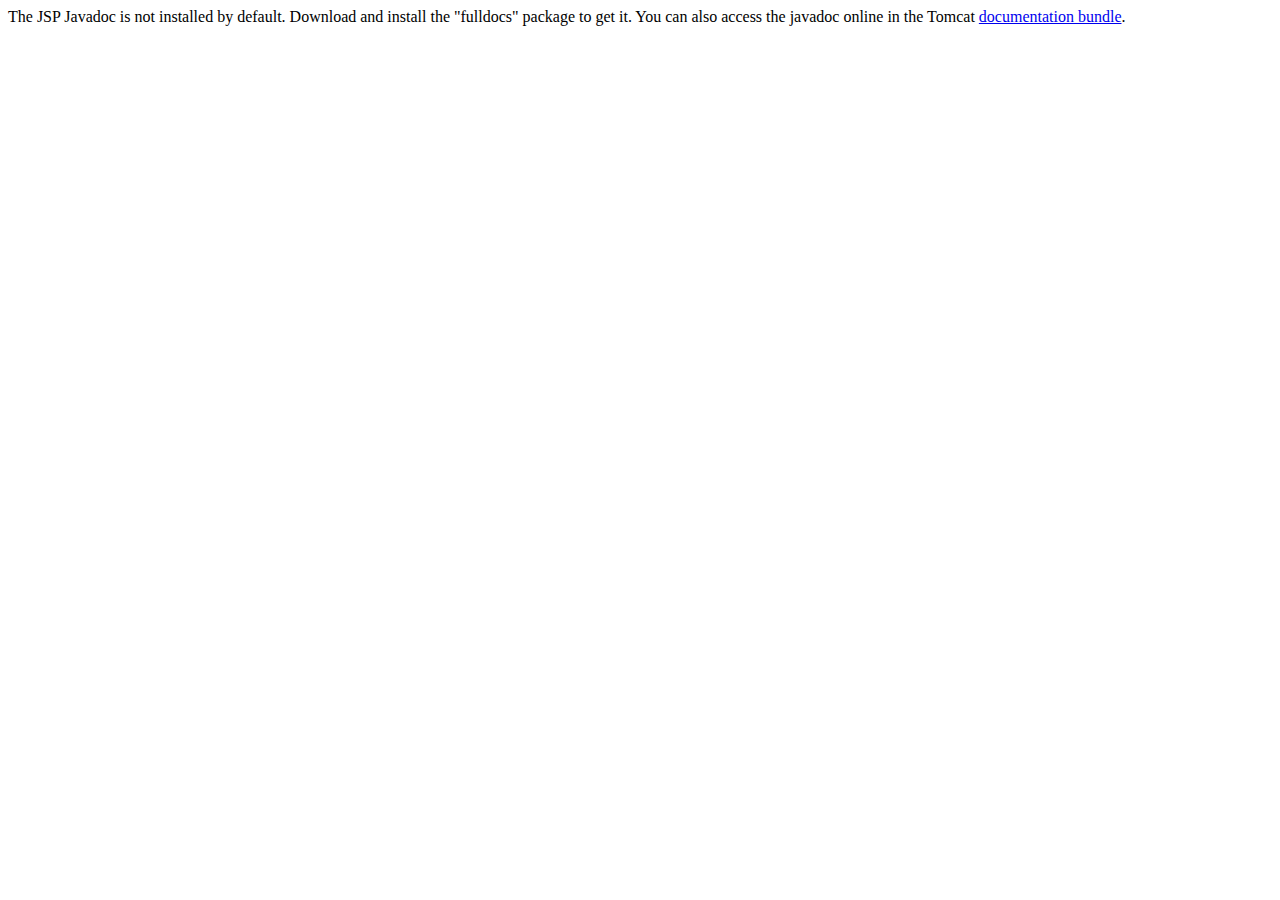
<file: angular/apache-tomcat-9.0.0.M26/webapps/docs/jspapi/index.html>
<!--
  Licensed to the Apache Software Foundation (ASF) under one or more
  contributor license agreements.  See the NOTICE file distributed with
  this work for additional information regarding copyright ownership.
  The ASF licenses this file to You under the Apache License, Version 2.0
  (the "License"); you may not use this file except in compliance with
  the License.  You may obtain a copy of the License at

      http://www.apache.org/licenses/LICENSE-2.0

  Unless required by applicable law or agreed to in writing, software
  distributed under the License is distributed on an "AS IS" BASIS,
  WITHOUT WARRANTIES OR CONDITIONS OF ANY KIND, either express or implied.
  See the License for the specific language governing permissions and
  limitations under the License.
-->
<!DOCTYPE html>
<html>
    <head>
    <meta charset="UTF-8" />
    <title>API docs</title>
</head>

<body>

The JSP Javadoc is not installed by default. Download and install
the "fulldocs" package to get it.

You can also access the javadoc online in the Tomcat
<a href="http://tomcat.apache.org/tomcat-9.0-doc/">
documentation bundle</a>.

</body>
</html>
</file>
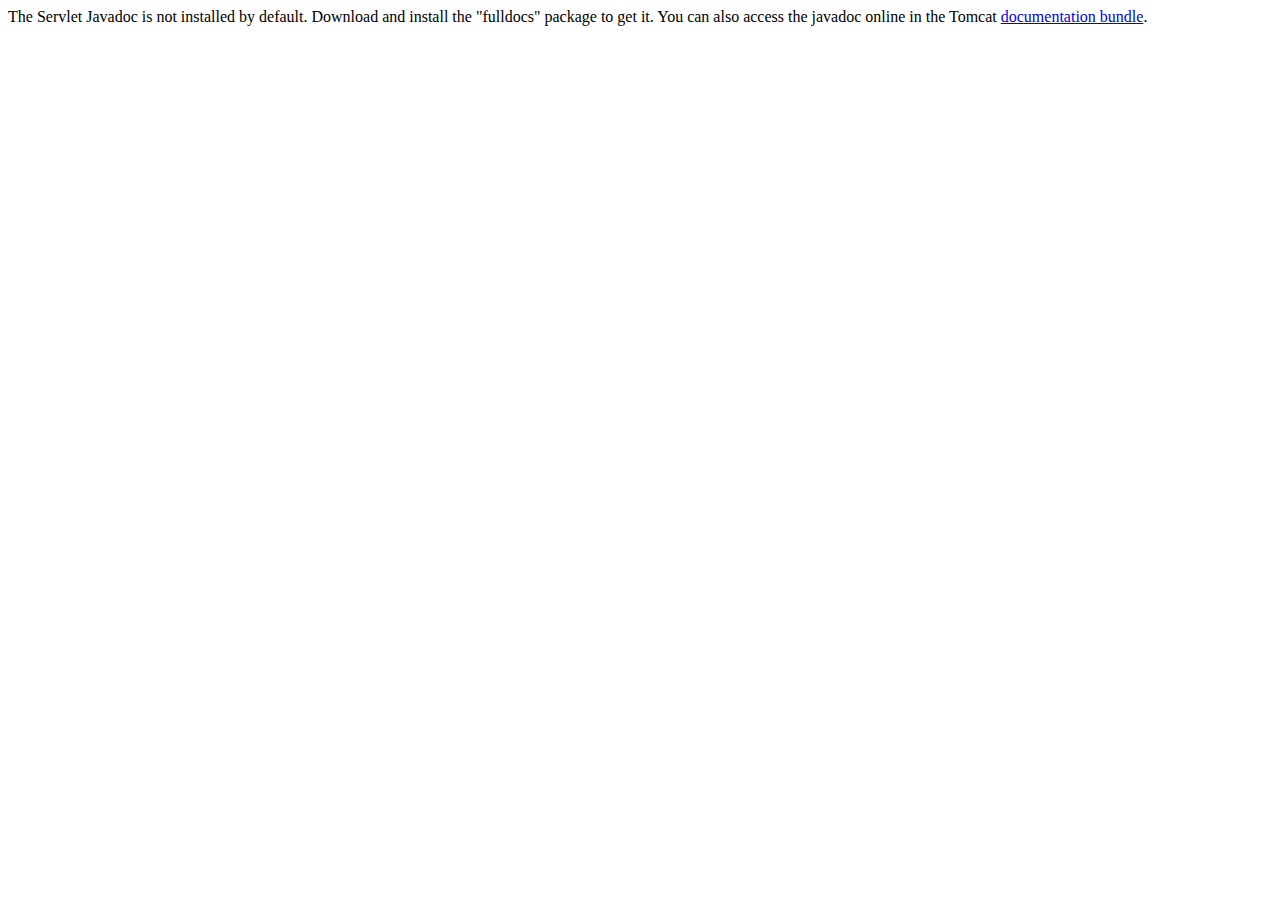
<file: angular/apache-tomcat-9.0.0.M26/webapps/docs/servletapi/index.html>
<!--
  Licensed to the Apache Software Foundation (ASF) under one or more
  contributor license agreements.  See the NOTICE file distributed with
  this work for additional information regarding copyright ownership.
  The ASF licenses this file to You under the Apache License, Version 2.0
  (the "License"); you may not use this file except in compliance with
  the License.  You may obtain a copy of the License at

      http://www.apache.org/licenses/LICENSE-2.0

  Unless required by applicable law or agreed to in writing, software
  distributed under the License is distributed on an "AS IS" BASIS,
  WITHOUT WARRANTIES OR CONDITIONS OF ANY KIND, either express or implied.
  See the License for the specific language governing permissions and
  limitations under the License.
-->
<!DOCTYPE html>
<html>
    <head>
    <meta charset="UTF-8" />
    <title>API docs</title>
</head>

<body>

The Servlet Javadoc is not installed by default. Download and install
the "fulldocs" package to get it.

You can also access the javadoc online in the Tomcat
<a href="http://tomcat.apache.org/tomcat-9.0-doc/">
documentation bundle</a>.

</body>
</html>
</file>
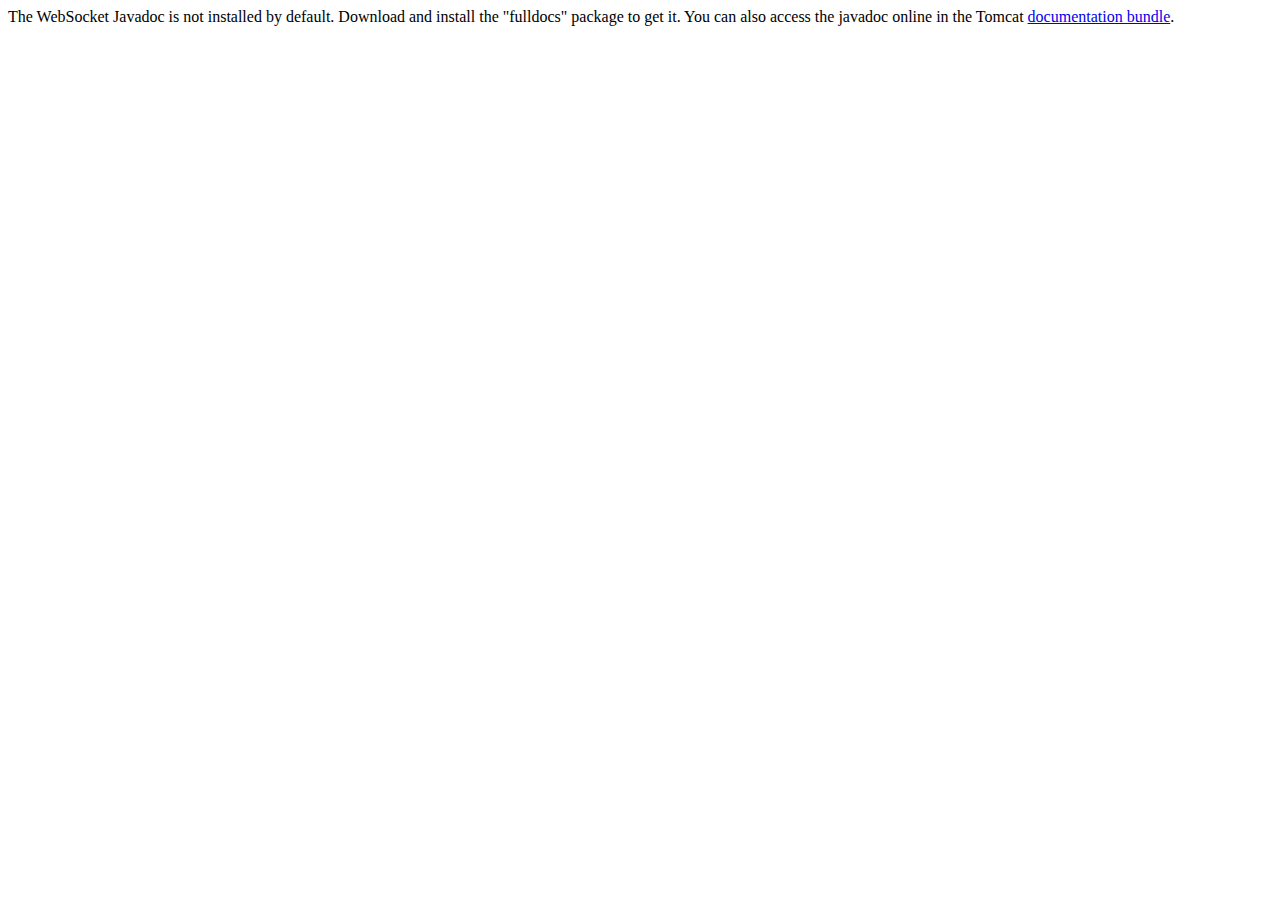
<file: angular/apache-tomcat-9.0.0.M26/webapps/docs/websocketapi/index.html>
<!--
  Licensed to the Apache Software Foundation (ASF) under one or more
  contributor license agreements.  See the NOTICE file distributed with
  this work for additional information regarding copyright ownership.
  The ASF licenses this file to You under the Apache License, Version 2.0
  (the "License"); you may not use this file except in compliance with
  the License.  You may obtain a copy of the License at

      http://www.apache.org/licenses/LICENSE-2.0

  Unless required by applicable law or agreed to in writing, software
  distributed under the License is distributed on an "AS IS" BASIS,
  WITHOUT WARRANTIES OR CONDITIONS OF ANY KIND, either express or implied.
  See the License for the specific language governing permissions and
  limitations under the License.
-->
<!DOCTYPE html>
<html>
    <head>
    <meta charset="UTF-8" />
    <title>API docs</title>
</head>

<body>

The WebSocket Javadoc is not installed by default. Download and install
the "fulldocs" package to get it.

You can also access the javadoc online in the Tomcat
<a href="http://tomcat.apache.org/tomcat-9.0-doc/">
documentation bundle</a>.

</body>
</html>
</file>
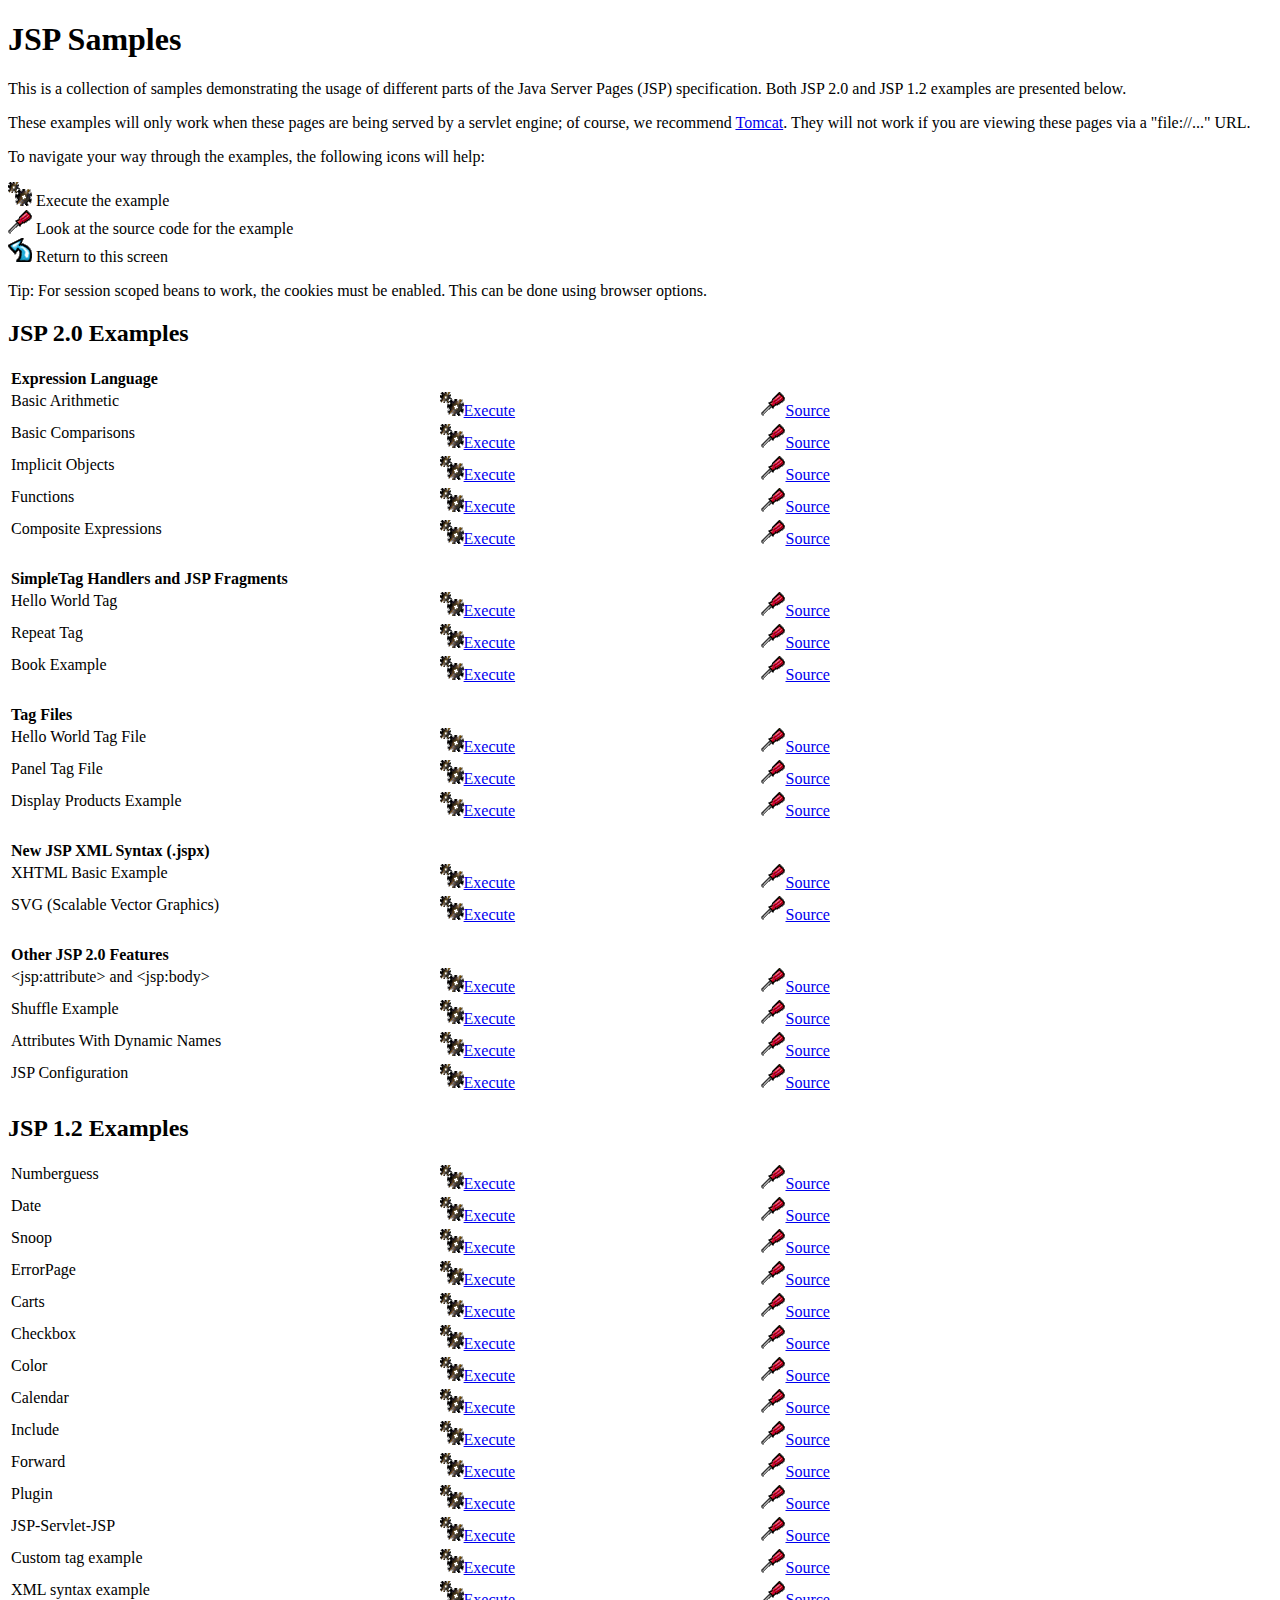
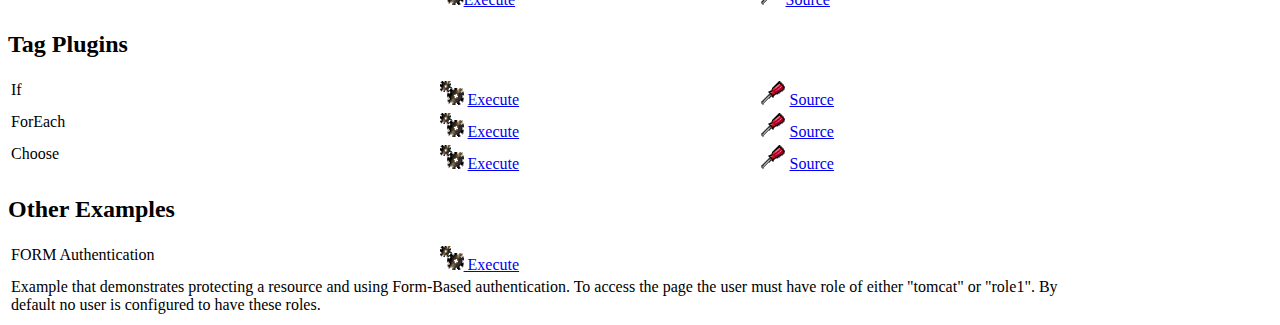
<file: angular/apache-tomcat-9.0.0.M26/webapps/examples/jsp/index.html>
<!--
 Licensed to the Apache Software Foundation (ASF) under one or more
  contributor license agreements.  See the NOTICE file distributed with
  this work for additional information regarding copyright ownership.
  The ASF licenses this file to You under the Apache License, Version 2.0
  (the "License"); you may not use this file except in compliance with
  the License.  You may obtain a copy of the License at

      http://www.apache.org/licenses/LICENSE-2.0

  Unless required by applicable law or agreed to in writing, software
  distributed under the License is distributed on an "AS IS" BASIS,
  WITHOUT WARRANTIES OR CONDITIONS OF ANY KIND, either express or implied.
  See the License for the specific language governing permissions and
  limitations under the License.
-->
<!DOCTYPE html><html lang="en">
<head>
   <meta charset="UTF-8"/>
   <meta name="Author" content="Anil K. Vijendran" />
   <title>JSP Examples</title>
   <style type="text/css">
   img { border: 0; }
   th { text-align: left; }
   tr { vertical-align: top; }
   </style>
</head>
<body>
<h1>JSP
Samples</h1>
<p>This is a collection of samples demonstrating the usage of different
parts of the Java Server Pages (JSP) specification.  Both JSP 2.0 and
JSP 1.2 examples are presented below.
<p>These examples will only work when these pages are being served by a
servlet engine; of course, we recommend
<a href="http://tomcat.apache.org/">Tomcat</a>.
They will not work if you are viewing these pages via a
"file://..." URL.
<p>To navigate your way through the examples, the following icons will
help:</p>
<ul style="list-style-type: none; padding-left: 0;">
<li><img src="images/execute.gif" alt=""> Execute the example</li>
<li><img src="images/code.gif" alt=""> Look at the source code for the example</li>
<li><img src="images/return.gif" alt=""> Return to this screen</li>
</ul>

<p>Tip: For session scoped beans to work, the cookies must be enabled.
This can be done using browser options.</p>
<h2>JSP 2.0 Examples</h2>

<table style="width: 85%;">
<tr>
<th colspan="3">Expression Language</th>
</tr>

<tr>
<td>Basic Arithmetic</td>
<td style="width: 30%;"><a href="jsp2/el/basic-arithmetic.jsp"><img src="images/execute.gif" alt=""></a><a href="jsp2/el/basic-arithmetic.jsp">Execute</a></td>

<td style="width: 30%;"><a href="jsp2/el/basic-arithmetic.html"><img src="images/code.gif" alt=""></a><a href="jsp2/el/basic-arithmetic.html">Source</a></td>
</tr>

<tr>
<td>Basic Comparisons</td>
<td style="width: 30%;"><a href="jsp2/el/basic-comparisons.jsp"><img src="images/execute.gif" alt=""></a><a href="jsp2/el/basic-comparisons.jsp">Execute</a></td>

<td style="width: 30%;"><a href="jsp2/el/basic-comparisons.html"><img src="images/code.gif" alt=""></a><a href="jsp2/el/basic-comparisons.html">Source</a></td>
</tr>

<tr>
<td>Implicit Objects</td>
<td style="width: 30%;"><a href="jsp2/el/implicit-objects.jsp?foo=bar"><img src="images/execute.gif" alt=""></a><a href="jsp2/el/implicit-objects.jsp?foo=bar">Execute</a></td>

<td style="width: 30%;"><a href="jsp2/el/implicit-objects.html"><img src="images/code.gif" alt=""></a><a href="jsp2/el/implicit-objects.html">Source</a></td>
</tr>
<tr>

<td>Functions</td>
<td style="width: 30%;"><a href="jsp2/el/functions.jsp?foo=JSP+2.0"><img src="images/execute.gif" alt=""></a><a href="jsp2/el/functions.jsp?foo=JSP+2.0">Execute</a></td>

<td style="width: 30%;"><a href="jsp2/el/functions.html"><img src="images/code.gif" alt=""></a><a href="jsp2/el/functions.html">Source</a></td>
</tr>

<tr>
<td>Composite Expressions</td>
<td style="width: 30%;"><a href="jsp2/el/composite.jsp"><img src="images/execute.gif" alt=""></a><a href="jsp2/el/composite.jsp">Execute</a></td>

<td style="width: 30%;"><a href="jsp2/el/composite.html"><img src="images/code.gif" alt=""></a><a href="jsp2/el/composite.html">Source</a></td>
</tr>


<tr>
<th colspan="3"><br />SimpleTag Handlers and JSP Fragments</th>
</tr>

<tr>
<td>Hello World Tag</td>
<td style="width: 30%;"><a href="jsp2/simpletag/hello.jsp"><img src="images/execute.gif" alt=""></a><a href="jsp2/simpletag/hello.jsp">Execute</a></td>

<td style="width: 30%;"><a href="jsp2/simpletag/hello.html"><img src="images/code.gif" alt=""></a><a href="jsp2/simpletag/hello.html">Source</a></td>
</tr>

<tr>
<td>Repeat Tag</td>
<td style="width: 30%;"><a href="jsp2/simpletag/repeat.jsp"><img src="images/execute.gif" alt=""></a><a href="jsp2/simpletag/repeat.jsp">Execute</a></td>

<td style="width: 30%;"><a href="jsp2/simpletag/repeat.html"><img src="images/code.gif" alt=""></a><a href="jsp2/simpletag/repeat.html">Source</a></td>
</tr>

<tr>
<td>Book Example</td>
<td style="width: 30%;"><a href="jsp2/simpletag/book.jsp"><img src="images/execute.gif" alt=""></a><a href="jsp2/simpletag/book.jsp">Execute</a></td>

<td style="width: 30%;"><a href="jsp2/simpletag/book.html"><img src="images/code.gif" alt=""></a><a href="jsp2/simpletag/book.html">Source</a></td>
</tr>

<tr>
<th colspan="3"><br />Tag Files</th>
</tr>

<tr>
<td>Hello World Tag File</td>
<td style="width: 30%;"><a href="jsp2/tagfiles/hello.jsp"><img src="images/execute.gif" alt=""></a><a href="jsp2/tagfiles/hello.jsp">Execute</a></td>

<td style="width: 30%;"><a href="jsp2/tagfiles/hello.html"><img src="images/code.gif" alt=""></a><a href="jsp2/tagfiles/hello.html">Source</a></td>
</tr>

<tr>
<td>Panel Tag File</td>
<td style="width: 30%;"><a href="jsp2/tagfiles/panel.jsp"><img src="images/execute.gif" alt=""></a><a href="jsp2/tagfiles/panel.jsp">Execute</a></td>

<td style="width: 30%;"><a href="jsp2/tagfiles/panel.html"><img src="images/code.gif" alt=""></a><a href="jsp2/tagfiles/panel.html">Source</a></td>
</tr>

<tr>
<td>Display Products Example</td>
<td style="width: 30%;"><a href="jsp2/tagfiles/products.jsp"><img src="images/execute.gif" alt=""></a><a href="jsp2/tagfiles/products.jsp">Execute</a></td>

<td style="width: 30%;"><a href="jsp2/tagfiles/products.html"><img src="images/code.gif" alt=""></a><a href="jsp2/tagfiles/products.html">Source</a></td>
</tr>

<tr>
<th colspan="3"><br />New JSP XML Syntax (.jspx)</th>
</tr>

<tr>
<td>XHTML Basic Example</td>
<td style="width: 30%;"><a href="jsp2/jspx/basic.jspx"><img src="images/execute.gif" alt=""></a><a href="jsp2/jspx/basic.jspx">Execute</a></td>

<td style="width: 30%;"><a href="jsp2/jspx/basic.html"><img src="images/code.gif" alt=""></a><a href="jsp2/jspx/basic.html">Source</a></td>
</tr>

<tr>
<td>SVG (Scalable Vector Graphics)</td>
<td style="width: 30%;"><a href="jsp2/jspx/svgexample.html"><img src="images/execute.gif" alt=""></a><a href="jsp2/jspx/svgexample.html">Execute</a></td>

<td style="width: 30%;"><a href="jsp2/jspx/textRotate.html"><img src="images/code.gif" alt=""></a><a href="jsp2/jspx/textRotate.html">Source</a></td>
</tr>

<tr>
<th colspan="3"><br />Other JSP 2.0 Features</th>
</tr>

<tr>
<td>&lt;jsp:attribute&gt; and &lt;jsp:body&gt;</td>
<td style="width: 30%;"><a href="jsp2/jspattribute/jspattribute.jsp"><img src="images/execute.gif" alt=""></a><a href="jsp2/jspattribute/jspattribute.jsp">Execute</a></td>

<td style="width: 30%;"><a href="jsp2/jspattribute/jspattribute.html"><img src="images/code.gif" alt=""></a><a href="jsp2/jspattribute/jspattribute.html">Source</a></td>
</tr>

<tr>
<td>Shuffle Example</td>
<td style="width: 30%;"><a href="jsp2/jspattribute/shuffle.jsp"><img src="images/execute.gif" alt=""></a><a href="jsp2/jspattribute/shuffle.jsp">Execute</a></td>

<td style="width: 30%;"><a href="jsp2/jspattribute/shuffle.html"><img src="images/code.gif" alt=""></a><a href="jsp2/jspattribute/shuffle.html">Source</a></td>
</tr>

<tr>
<td>Attributes With Dynamic Names</td>
<td style="width: 30%;"><a href="jsp2/misc/dynamicattrs.jsp"><img src="images/execute.gif" alt=""></a><a href="jsp2/misc/dynamicattrs.jsp">Execute</a></td>

<td style="width: 30%;"><a href="jsp2/misc/dynamicattrs.html"><img src="images/code.gif" alt=""></a><a href="jsp2/misc/dynamicattrs.html">Source</a></td>
</tr>

<tr>
<td>JSP Configuration</td>
<td style="width: 30%;"><a href="jsp2/misc/config.jsp"><img src="images/execute.gif" alt=""></a><a href="jsp2/misc/config.jsp">Execute</a></td>

<td style="width: 30%;"><a href="jsp2/misc/config.html"><img src="images/code.gif" alt=""></a><a href="jsp2/misc/config.html">Source</a></td>
</tr>

</table>

<h2>JSP 1.2 Examples</h2>
<table style="width: 85%;">
<tr>
<td>Numberguess</td>

<td style="width: 30%;"><a href="num/numguess.jsp"><img src="images/execute.gif" alt=""></a><a href="num/numguess.jsp">Execute</a></td>

<td style="width: 30%;"><a href="num/numguess.html"><img src="images/code.gif" alt=""></a><a href="num/numguess.html">Source</a></td>
</tr>

<tr>
<td>Date</td>

<td style="width: 30%;"><a href="dates/date.jsp"><img src="images/execute.gif" alt=""></a><a href="dates/date.jsp">Execute</a></td>

<td style="width: 30%;"><a href="dates/date.html"><img src="images/code.gif" alt=""></a><a href="dates/date.html">Source</a></td>
</tr>

<tr>
<td>Snoop</td>

<td style="width: 30%;"><a href="snp/snoop.jsp"><img src="images/execute.gif" alt=""></a><a href="snp/snoop.jsp">Execute</a></td>

<td style="width: 30%;"><a href="snp/snoop.html"><img src="images/code.gif" alt=""></a><a href="snp/snoop.html">Source</a></td>
</tr>

<tr>
<td>ErrorPage</td>

<td style="width: 30%;"><a href="error/error.html"><img src="images/execute.gif" alt=""></a><a href="error/error.html">Execute</a></td>

<td style="width: 30%;"><a href="error/er.html"><img src="images/code.gif" alt=""></a><a href="error/er.html">Source</a></td>
</tr>

<tr>
<td>Carts</td>

<td style="width: 30%;"><a href="sessions/carts.html"><img src="images/execute.gif" alt=""></a><a href="sessions/carts.html">Execute</a></td>

<td style="width: 30%;"><a href="sessions/crt.html"><img src="images/code.gif" alt=""></a><a href="sessions/crt.html">Source</a></td>
</tr>

<tr>
<td>Checkbox</td>

<td style="width: 30%;"><a href="checkbox/check.html"><img src="images/execute.gif" alt=""></a><a href="checkbox/check.html">Execute</a></td>

<td style="width: 30%;"><a href="checkbox/cresult.html"><img src="images/code.gif" alt=""></a><a href="checkbox/cresult.html">Source</a></td>
</tr>

<tr>
<td>Color</td>

<td style="width: 30%;"><a href="colors/colors.html"><img src="images/execute.gif" alt=""></a><a href="colors/colors.html">Execute</a></td>

<td style="width: 30%;"><a href="colors/clr.html"><img src="images/code.gif" alt=""></a><a href="colors/clr.html">Source</a></td>
</tr>

<tr>
<td>Calendar</td>

<td style="width: 30%;"><a href="cal/login.html"><img src="images/execute.gif" alt=""></a><a href="cal/login.html">Execute</a></td>

<td style="width: 30%;"><a href="cal/calendar.html"><img src="images/code.gif" alt=""></a><a href="cal/calendar.html">Source</a></td>
</tr>

<tr>
<td>Include</td>

<td style="width: 30%;"><a href="include/include.jsp"><img src="images/execute.gif" alt=""></a><a href="include/include.jsp">Execute</a></td>

<td style="width: 30%;"><a href="include/inc.html"><img src="images/code.gif" alt=""></a><a href="include/inc.html">Source</a></td>
</tr>

<tr>
<td>Forward</td>

<td style="width: 30%;"><a href="forward/forward.jsp"><img src="images/execute.gif" alt=""></a><a href="forward/forward.jsp">Execute</a></td>

<td style="width: 30%;"><a href="forward/fwd.html"><img src="images/code.gif" alt=""></a><a href="forward/fwd.html">Source</a></td>
</tr>

<tr>
<td>Plugin</td>

<td style="width: 30%;"><a href="plugin/plugin.jsp"><img src="images/execute.gif" alt=""></a><a href="plugin/plugin.jsp">Execute</a></td>

<td style="width: 30%;"><a href="plugin/plugin.html"><img src="images/code.gif" alt=""></a><a href="plugin/plugin.html">Source</a></td>
</tr>

<tr>
<td>JSP-Servlet-JSP</td>

<td style="width: 30%;"><a href="jsptoserv/jsptoservlet.jsp"><img src="images/execute.gif" alt=""></a><a href="jsptoserv/jsptoservlet.jsp">Execute</a></td>

<td style="width: 30%;"><a href="jsptoserv/jts.html"><img src="images/code.gif" alt=""></a><a href="jsptoserv/jts.html">Source</a></td>
</tr>

<tr>
<td>Custom tag example</td>

<td style="width: 30%;"><a href="simpletag/foo.jsp"><img src="images/execute.gif" alt=""></a><a href="simpletag/foo.jsp">Execute</a></td>

<td style="width: 30%;"><a href="simpletag/foo.html"><img src="images/code.gif" alt=""></a><a href="simpletag/foo.html">Source</a></td>
</tr>

<tr>
<td>XML syntax example</td>
<td style="width: 30%;"><a href="xml/xml.jsp"><img src="images/execute.gif" alt=""></a><a href="xml/xml.jsp">Execute</a></td>

<td style="width: 30%;"><a href="xml/xml.html"><img src="images/code.gif" alt=""></a><a href="xml/xml.html">Source</a></td>
</tr>

</table>

<h2>Tag Plugins</h2>
<table style="width: 85%;">

<tr>
  <td>If</td>
  <td style="width: 30%;">
    <a href="tagplugin/if.jsp"><img src="images/execute.gif" alt=""></a>
    <a href="tagplugin/if.jsp">Execute</a>
  </td>
  <td style="width: 30%;">
    <a href="tagplugin/if.html"><img src="images/code.gif" alt=""></a>
    <a href="tagplugin/if.html">Source</a>
  </td>
</tr>

<tr>
  <td>ForEach</td>
  <td style="width: 30%;">
    <a href="tagplugin/foreach.jsp"><img src="images/execute.gif" alt=""></a>
    <a href="tagplugin/foreach.jsp">Execute</a>
  </td>
  <td style="width: 30%;">
    <a href="tagplugin/foreach.html"><img src="images/code.gif" alt=""></a>
    <a href="tagplugin/foreach.html">Source</a>
  </td>
</tr>

<tr>
  <td>Choose</td>
  <td style="width: 30%;">
    <a href="tagplugin/choose.jsp"><img src="images/execute.gif" alt=""></a>
    <a href="tagplugin/choose.jsp">Execute</a>
  </td>
  <td style="width: 30%;">
    <a href="tagplugin/choose.html"><img src="images/code.gif" alt=""></a>
    <a href="tagplugin/choose.html">Source</a>
  </td>
</tr>

</table>

<h2>Other Examples</h2>
<table style="width: 85%;">

<tr>
  <td>FORM Authentication</td>
  <td style="width: 30%;">
    <a href="security/protected/index.jsp"><img src="images/execute.gif" alt=""> Execute</a>
  </td>
  <td style="width: 30%;"></td>
</tr>
<tr>
  <td colspan="3">Example that demonstrates protecting a resource and
    using Form-Based authentication. To access the page the user must
    have role of either "tomcat" or "role1". By default no user
    is configured to have these roles.</td>
</tr>

</table>
</body>
</html>
</file>
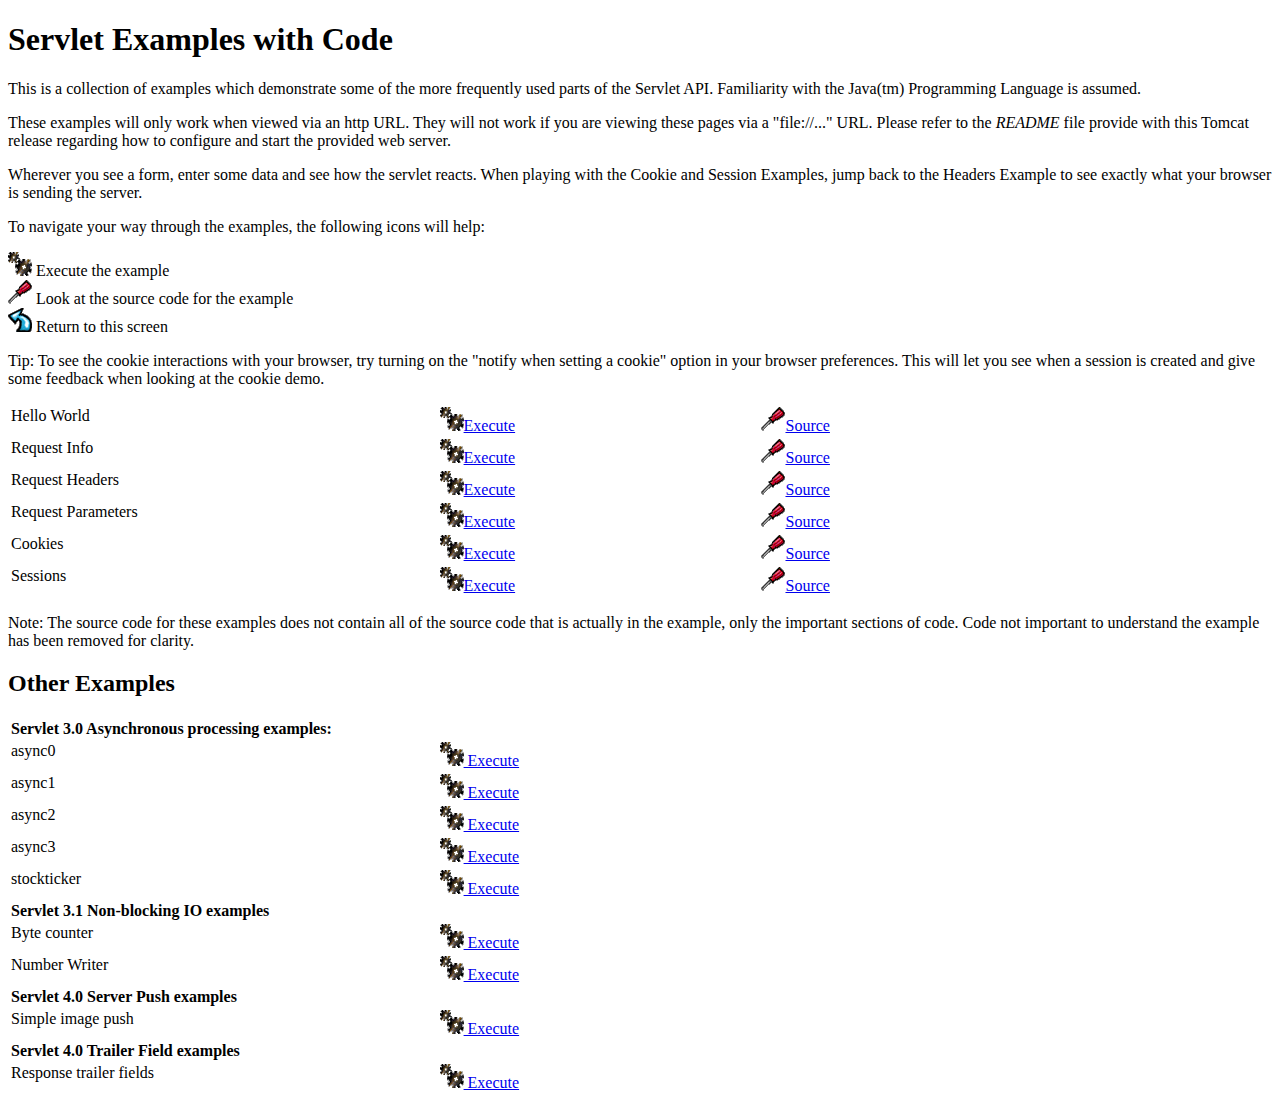
<file: angular/apache-tomcat-9.0.0.M26/webapps/examples/servlets/index.html>
<!--
 Licensed to the Apache Software Foundation (ASF) under one or more
  contributor license agreements.  See the NOTICE file distributed with
  this work for additional information regarding copyright ownership.
  The ASF licenses this file to You under the Apache License, Version 2.0
  (the "License"); you may not use this file except in compliance with
  the License.  You may obtain a copy of the License at

      http://www.apache.org/licenses/LICENSE-2.0

  Unless required by applicable law or agreed to in writing, software
  distributed under the License is distributed on an "AS IS" BASIS,
  WITHOUT WARRANTIES OR CONDITIONS OF ANY KIND, either express or implied.
  See the License for the specific language governing permissions and
  limitations under the License.
-->
<!DOCTYPE html><html lang="en">
<head>
   <meta charset="UTF-8" />
   <meta name="Author" content="Anil K. Vijendran" />
   <title>Servlet Examples</title>
   <style type="text/css">
   img { border: 0; }
   th { text-align: left; }
   tr { vertical-align: top; }
   </style>
</head>
<body>
<h1>Servlet
Examples with Code</h1>
<p>This is a collection of examples which demonstrate some of the more
frequently used parts of the Servlet API. Familiarity with the Java(tm)
Programming Language is assumed.
<p>These examples will only work when viewed via an http URL. They will
not work if you are viewing these pages via a "file://..." URL. Please
refer to the <i>README</i> file provide with this Tomcat release regarding
how to configure and start the provided web server.
<p>Wherever you see a form, enter some data and see how the servlet reacts.
When playing with the Cookie and Session Examples, jump back to the Headers
Example to see exactly what your browser is sending the server.
<p>To navigate your way through the examples, the following icons will
help:</p>
<ul style="list-style-type: none; padding-left: 0;">
<li><img src="images/execute.gif" alt=""> Execute the example</li>
<li><img src="images/code.gif" alt=""> Look at the source code for the example</li>
<li><img src="images/return.gif" alt=""> Return to this screen</li>
</ul>

<p>Tip: To see the cookie interactions with your browser, try turning on
the "notify when setting a cookie" option in your browser preferences.
This will let you see when a session is created and give some feedback
when looking at the cookie demo.</p>
<table style="width: 85%;" >
<tr>
<td>Hello World</td>

<td style="width: 30%;"><a href="servlet/HelloWorldExample"><img SRC="images/execute.gif" alt=""></a><a href="servlet/HelloWorldExample">Execute</a></td>

<td style="width: 30%;"><a href="helloworld.html"><img SRC="images/code.gif" alt=""></a><a href="helloworld.html">Source</a></td>
</tr>

<tr>
<td>Request Info</td>

<td style="width: 30%;"><a href="servlet/RequestInfoExample"><img SRC="images/execute.gif" alt=""></a><a href="servlet/RequestInfoExample">Execute</a></td>

<td style="width: 30%;"><a href="reqinfo.html"><img SRC="images/code.gif" alt=""></a><a href="reqinfo.html">Source</a></td>
</tr>

<tr>
<td>Request Headers</td>

<td style="width: 30%;"><a href="servlet/RequestHeaderExample"><img SRC="images/execute.gif" alt=""></a><a href="servlet/RequestHeaderExample">Execute</a></td>

<td style="width: 30%;"><a href="reqheaders.html"><img SRC="images/code.gif" alt=""></a><a href="reqheaders.html">Source</a></td>
</tr>

<tr>
<td>Request Parameters</td>

<td style="width: 30%;"><a href="servlet/RequestParamExample"><img SRC="images/execute.gif" alt=""></a><a href="servlet/RequestParamExample">Execute</a></td>

<td style="width: 30%;"><a href="reqparams.html"><img SRC="images/code.gif" alt=""></a><a href="reqparams.html">Source</a></td>
</tr>

<tr>
<td>Cookies</td>

<td style="width: 30%;"><a href="servlet/CookieExample"><img SRC="images/execute.gif" alt=""></a><a href="servlet/CookieExample">Execute</a></td>

<td style="width: 30%;"><a href="cookies.html"><img SRC="images/code.gif" alt=""></a><a href="cookies.html">Source</a></td>
</tr>

<tr>
<td>Sessions</td>

<td style="width: 30%;"><a href="servlet/SessionExample"><img SRC="images/execute.gif" alt=""></a><a href="servlet/SessionExample">Execute</a></td>

<td style="width: 30%;"><a href="sessions.html"><img SRC="images/code.gif" alt=""></a><a href="sessions.html">Source</a></td>
</tr>
</table>

<p>Note: The source code for these examples does not contain all of the
source code that is actually in the example, only the important sections
of code. Code not important to understand the example has been removed
for clarity.</p>

<h2>Other Examples</h2>
<table style="width: 85%;" >

<tr>
  <th colspan="3">Servlet 3.0 Asynchronous processing examples:</th>
</tr>
<tr>
  <td>async0</td>
  <td style="width: 30%;">
    <a href="../async/async0"><img SRC="images/execute.gif" alt=""> Execute</a>
  </td>
  <td style="width: 30%;"></td>
</tr>
<tr>
  <td>async1</td>
  <td style="width: 30%;">
    <a href="../async/async1"><img SRC="images/execute.gif" alt=""> Execute</a>
  </td>
  <td style="width: 30%;"></td>
</tr>
<tr>
  <td>async2</td>
  <td style="width: 30%;">
    <a href="../async/async2"><img SRC="images/execute.gif" alt=""> Execute</a>
  </td>
  <td style="width: 30%;"></td>
</tr>
<tr>
  <td>async3</td>
  <td style="width: 30%;">
    <a href="../async/async3"><img SRC="images/execute.gif" alt=""> Execute</a>
  </td>
  <td style="width: 30%;"></td>
</tr>
<tr>
  <td>stockticker</td>
  <td style="width: 30%;">
    <a href="../async/stockticker"><img SRC="images/execute.gif" alt=""> Execute</a>
  </td>
  <td style="width: 30%;"></td>
</tr>

<tr>
  <th colspan="3">Servlet 3.1 Non-blocking IO examples</th>
</tr>
<tr>
  <td>Byte counter</td>
  <td style="width: 30%;">
    <a href="nonblocking/bytecounter.html"><img src="images/execute.gif" alt=""> Execute</a>
  </td>
  <td style="width: 30%;"></td>
</tr>
<tr>
  <td>Number Writer</td>
  <td style="width: 30%;">
    <a href="nonblocking/numberwriter"><img src="images/execute.gif" alt=""> Execute</a>
  </td>
  <td style="width: 30%;"></td>
</tr>

<tr>
  <th colspan="3">Servlet 4.0 Server Push examples</th>
</tr>
<tr>
  <td>Simple image push</td>
  <td style="width: 30%;">
    <a href="serverpush/simpleimage"><img src="images/execute.gif" alt=""> Execute</a>
  </td>
  <td style="width: 30%;"></td>
</tr>

<tr>
  <th colspan="3">Servlet 4.0 Trailer Field examples</th>
</tr>
<tr>
  <td>Response trailer fields</td>
  <td style="width: 30%;">
    <a href="trailers/response"><img src="images/execute.gif" alt=""> Execute</a>
  </td>
  <td style="width: 30%;"></td>
</tr>

</table>

</body>
</html>
</file>
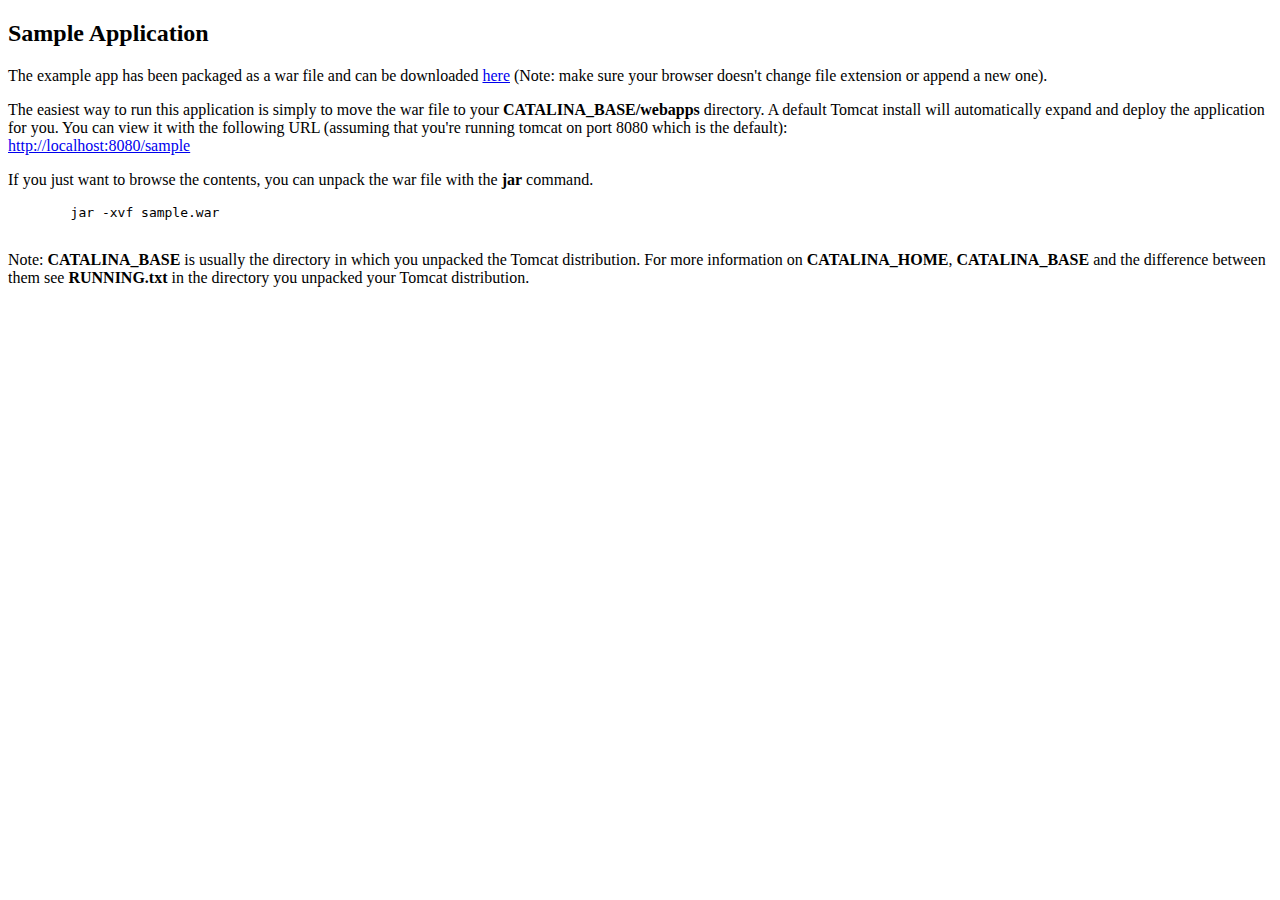
<file: angular/apache-tomcat-9.0.0.M26/webapps/docs/appdev/sample/index.html>
<!DOCTYPE html>
<!--
  Licensed to the Apache Software Foundation (ASF) under one or more
  contributor license agreements.  See the NOTICE file distributed with
  this work for additional information regarding copyright ownership.
  The ASF licenses this file to You under the Apache License, Version 2.0
  (the "License"); you may not use this file except in compliance with
  the License.  You may obtain a copy of the License at

      http://www.apache.org/licenses/LICENSE-2.0

  Unless required by applicable law or agreed to in writing, software
  distributed under the License is distributed on an "AS IS" BASIS,
  WITHOUT WARRANTIES OR CONDITIONS OF ANY KIND, either express or implied.
  See the License for the specific language governing permissions and
  limitations under the License.
-->
<html>
<head>
<meta charset="UTF-8" />
<meta name="author" content="Ben Souther" />
<title>Sample Application</title>
</head>
<body>
<h2>Sample Application</h2>
      <p>
        The example app has been packaged as a war file and can be downloaded
        <a href="sample.war">here</a> (Note: make sure your browser doesn't
        change file extension or append a new one).
      </p>
      <p>
        The easiest way to run this application is simply to move the war file
        to your <b>CATALINA_BASE/webapps</b> directory. A default Tomcat install
        will automatically expand and deploy the application for you. You can
        view it with the following URL (assuming that you're running tomcat on
        port 8080 which is the default):
        <br />
        <a href="http://localhost:8080/sample">http://localhost:8080/sample</a>
      </p>
      <p>
        If you just want to browse the contents, you can unpack the war file
        with the <b>jar</b> command.
      </p>
      <pre>
        jar -xvf sample.war
      </pre>
      <p>
         Note: <b>CATALINA_BASE</b> is usually the directory in which you
         unpacked the Tomcat distribution. For more information on
         <b>CATALINA_HOME</b>, <b>CATALINA_BASE</b> and the difference between
         them see <b>RUNNING.txt</b> in the directory you unpacked your Tomcat
         distribution.
      </p>
</body>
</html>
</file>
<file: angular/apache-tomcat-9.0.0.M26/webapps/docs/images/docs-stylesheet.css>
@charset "utf-8";
/*
  Licensed to the Apache Software Foundation (ASF) under one or more
  contributor license agreements.  See the NOTICE file distributed with
  this work for additional information regarding copyright ownership.
  The ASF licenses this file to You under the Apache License, Version 2.0
  (the "License"); you may not use this file except in compliance with
  the License.  You may obtain a copy of the License at

      http://www.apache.org/licenses/LICENSE-2.0

  Unless required by applicable law or agreed to in writing, software
  distributed under the License is distributed on an "AS IS" BASIS,
  WITHOUT WARRANTIES OR CONDITIONS OF ANY KIND, either express or implied.
  See the License for the specific language governing permissions and
  limitations under the License.
*/

/* Fonts */
@import url("fonts/fonts.css");

/* General style */

h1, h2, h3, h4, h5, h6, th {
  font-weight: 600;
}

body {
  margin: 0;
}

body, input {
  font-family: 'Open Sans', sans-serif;
  font-size: 10.5pt;
}

code, pre {
  font-family: Consolas, monospace;
}

img {
  border: 0;
}

table {
  border-collapse: collapse;
  text-align: left;
}
table *:not(table) {
  /* Prevent border-collapsing for table child elements like <div> */
  border-collapse: separate;
}

th {
  text-align: left;
}

main {
  /* Remove this once all IEs support <main> element */
  display: block;
}


/* Layout */

#wrapper {
  min-width: 400px;
}

#header {
  border-bottom: 1px solid #bbb;
}

@media not print {
    #header {
        box-shadow: 0 0 7px #aaa;
    }
}

#header > div {
  padding-left: 15px;
  padding-right: 15px;

  /* Work-around for old browsers: */
  background-color: #F8F3E4;
  background: linear-gradient(to bottom, #ffffff -10%, #F8F3E4 100%);
  position: relative;
}

#header .logo {
  float: left;
  padding-top: 10px;
  min-width: 190px;
}

#header .logo  img{
  /* To avoid that the Font Descender being added to the parent div's height */
  vertical-align: middle;
}

#header .asfLogo {
  float: right;
  position: relative;
  top: 8px;
}

#header h1 {
  margin-top: 0.6em;
  margin-bottom: 0;
}

#header .versionInfo {
  font-size: 13pt;
  margin-bottom: 1em;
}

#middle {
  display: table;
  table-layout: fixed;
  margin: 0;
  width: 100%;
}
#middle > div { display: table-row; }
#middle > div > div { display: table-cell; vertical-align: top; }



#mainLeft {
  width: 190px;
}

#mainLeft > div {
  margin-top: -1px; /* to overwrite border of element above */
  padding-left: 16px;
  padding-right: 14px;
  padding-top: 6px;
  padding-bottom: 15px;
  background-color: #F8F3E4;
  border-right: 1px solid #bbb;
  border-bottom: 1px solid #bbb;
  font-size: 10pt;
  border-bottom-right-radius: 20px;
  box-shadow: 0 0 5px #aaa;
}

#mainLeft h2 {
  margin-bottom: 0.2em;
  font-size: 1.2em;
}

#mainLeft ul {
  padding: 0;
  margin: 0;
  list-style-type: none;
}

#mainLeft ul a {
  text-indent: -0.6em;
  padding-left: 1.4em;
  display: block;
  text-decoration: none;
  color: #444;
}
#mainLeft ul a:hover {
  color: #000;
  background-color: #D1c9b9;
}

#mainRight {
  padding-left: 14px;
  padding-right: 20px;

}

#footer {
  margin-top: 30px;
  padding-top: 20px;
  padding-bottom: 20px;
  padding-left: 20px;
  padding-right: 20px;
  border-top: 1px solid #ccc;
  color: #444;
  text-align: center;
  /* font-style: italic; */
  font-size: 9pt;
}


/* Content */

#content div.text {
  padding-left: 1em;
  padding-left: 1em;
}

#content h3, #content h4, #content h5, #content h6 {
  padding-left: 5px;
  padding-right: 5px;
  background-color: #eaeaea;
}

@media not print {
    #content h3, #content h4, #content h5, #content h6 {
        border: 1px solid #ccc;
        border-radius: 4px;
    }
}

#content h4, #content h5, #content h6 {
  background-color: #f6f6f6;
}

code {
  background-color: rgb(224,255,255);
}

div.codeBox pre code, code.attributeName, code.propertyName, code.noHighlight, .noHighlight code {
  background-color: transparent;
}
div.codeBox {
  overflow: auto;
  margin: 1em 0;
}
div.codeBox pre {
  margin: 0;
  padding: 4px;
  border: 1px solid #999;
  border-radius: 5px;
  background-color: #eff8ff;
  display: table; /* To prevent <pre>s from taking the complete available width. */
  /*
  When it is officially supported, use the following CSS instead of display: table
  to prevent big <pre>s from exceeding the browser window:
  max-width: available;
  width: min-content;
  */
}

div.codeBox pre.wrap {
  white-space: pre-wrap;
}


table.defaultTable tr, table.detail-table tr {
    border: 1px solid #CCC;
}

table.defaultTable tr:nth-child(even), table.detail-table tr:nth-child(even) {
    background-color: #FAFBFF;
}

table.defaultTable tr:nth-child(odd), table.detail-table tr:nth-child(odd) {
    background-color: #EEEFFF;
}

table.defaultTable th, table.detail-table th {
  background-color: #88b;
  color: #fff;
}

table.defaultTable th, table.defaultTable td, table.detail-table th, table.detail-table td {
  padding: 5px 8px;
}


p.notice {
  border: 1px solid rgb(255, 0, 0);
  background-color: rgb(238, 238, 238);
  color: rgb(0, 51, 102);
  padding: 0.5em;
  margin: 1em 2em 1em 1em;
}


/* Changelog-Styles */

ul.changelog {
  padding-left: 1em;
  list-style-type: none;
}

ul.changelog  li{
  padding-top: 5px;
  padding-bottom: 5px;
}

ul.changelog img {
  vertical-align: middle
}


/* Printer-only Styles */
@media print {
    .noPrint { display: none; }
    #middle > div > div#mainLeft { display: none; }
    a { color: inherit; text-decoration: none; }
}

/* Fix for Comments section which contains a <h4> */
#comments_thread h1, #comments_thread h2, #comments_thread h3, #comments_thread h4, #comments_thread h5, #comments_thread h6 {
    border: none;
    background-color: transparent;
}
</file>
